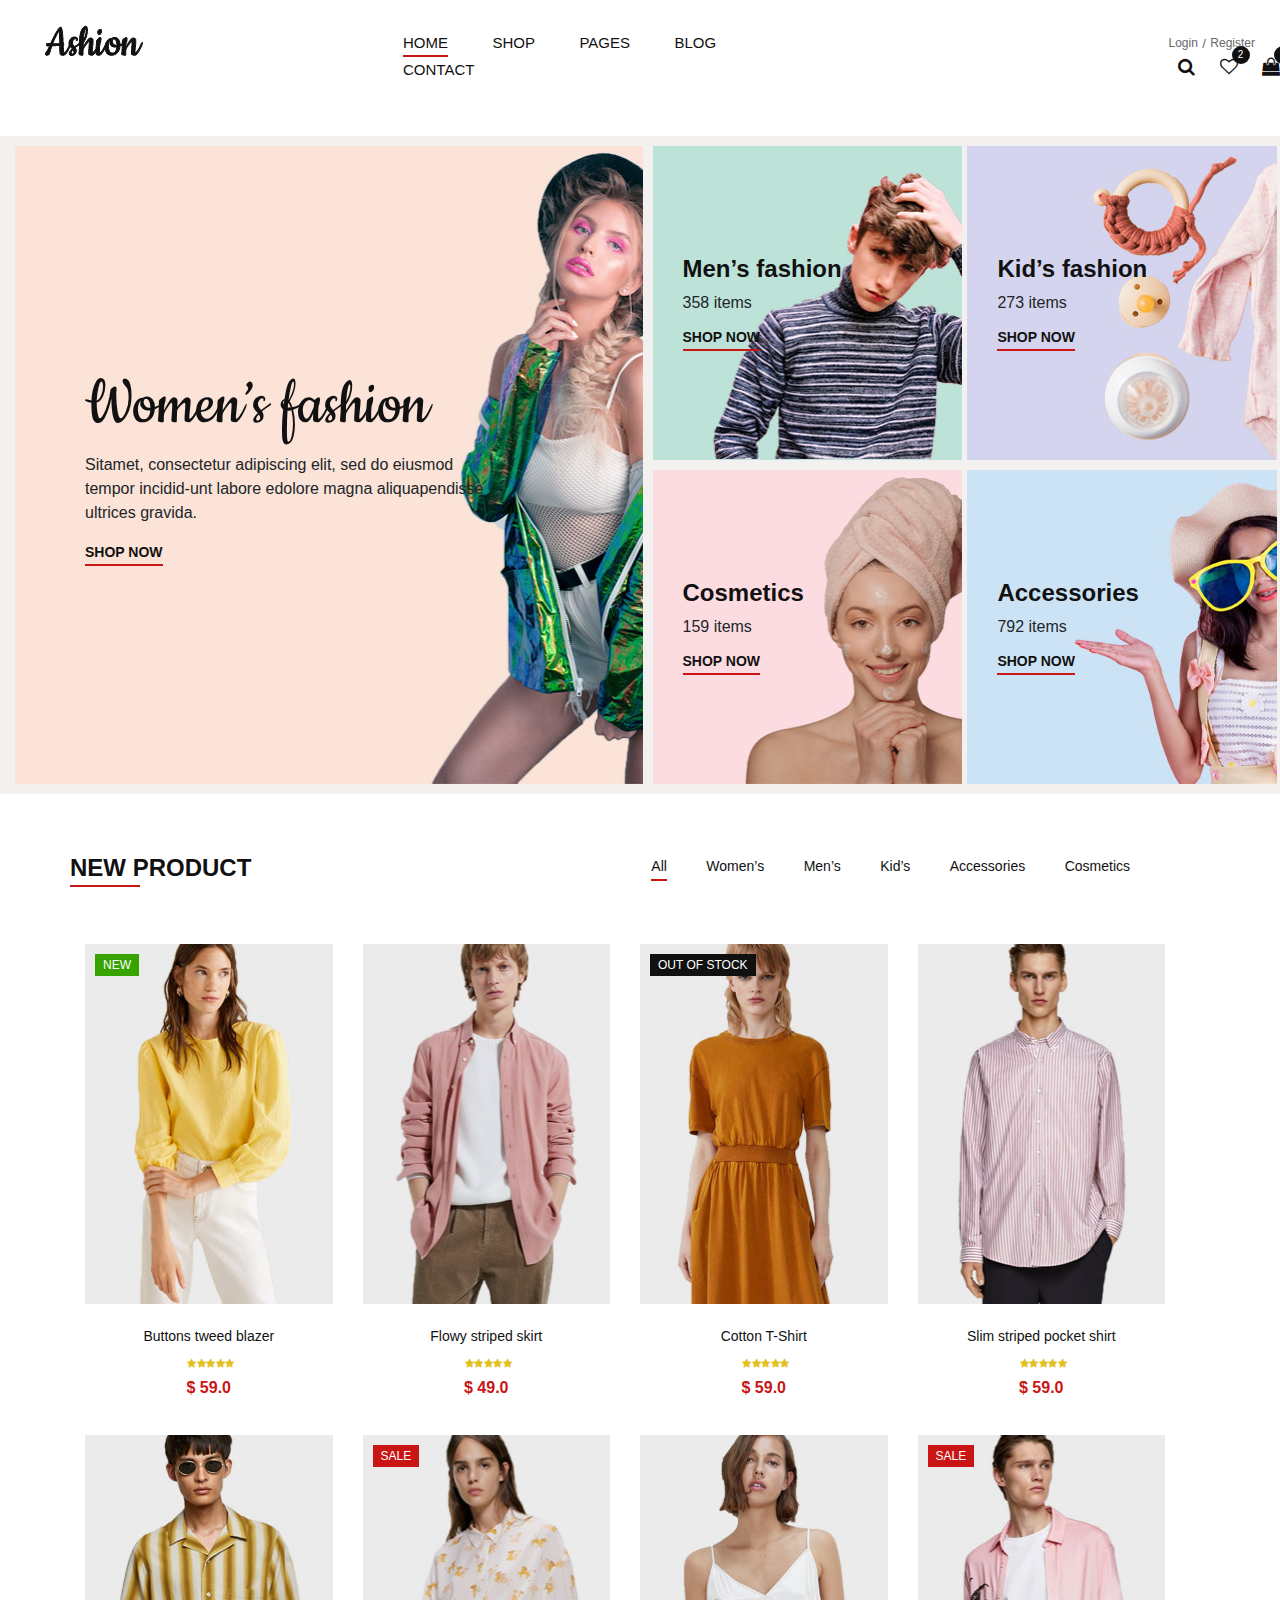
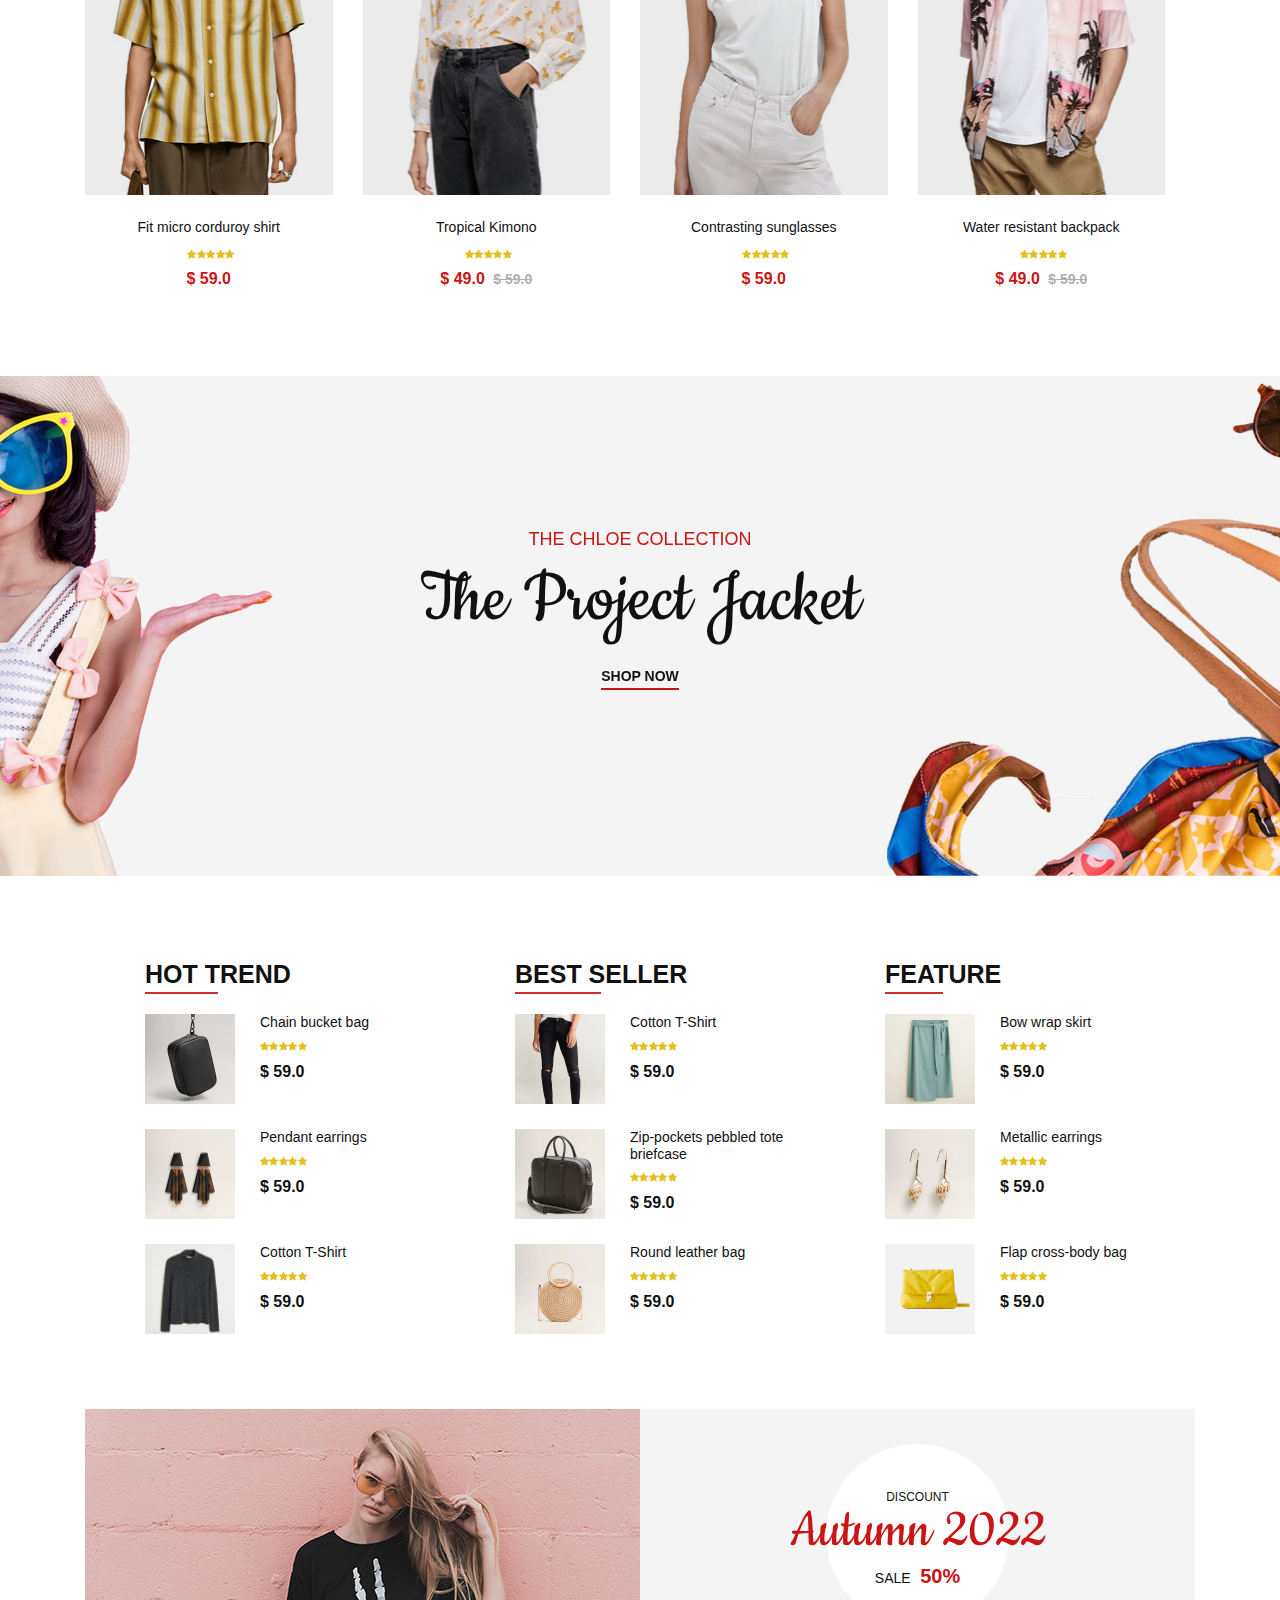
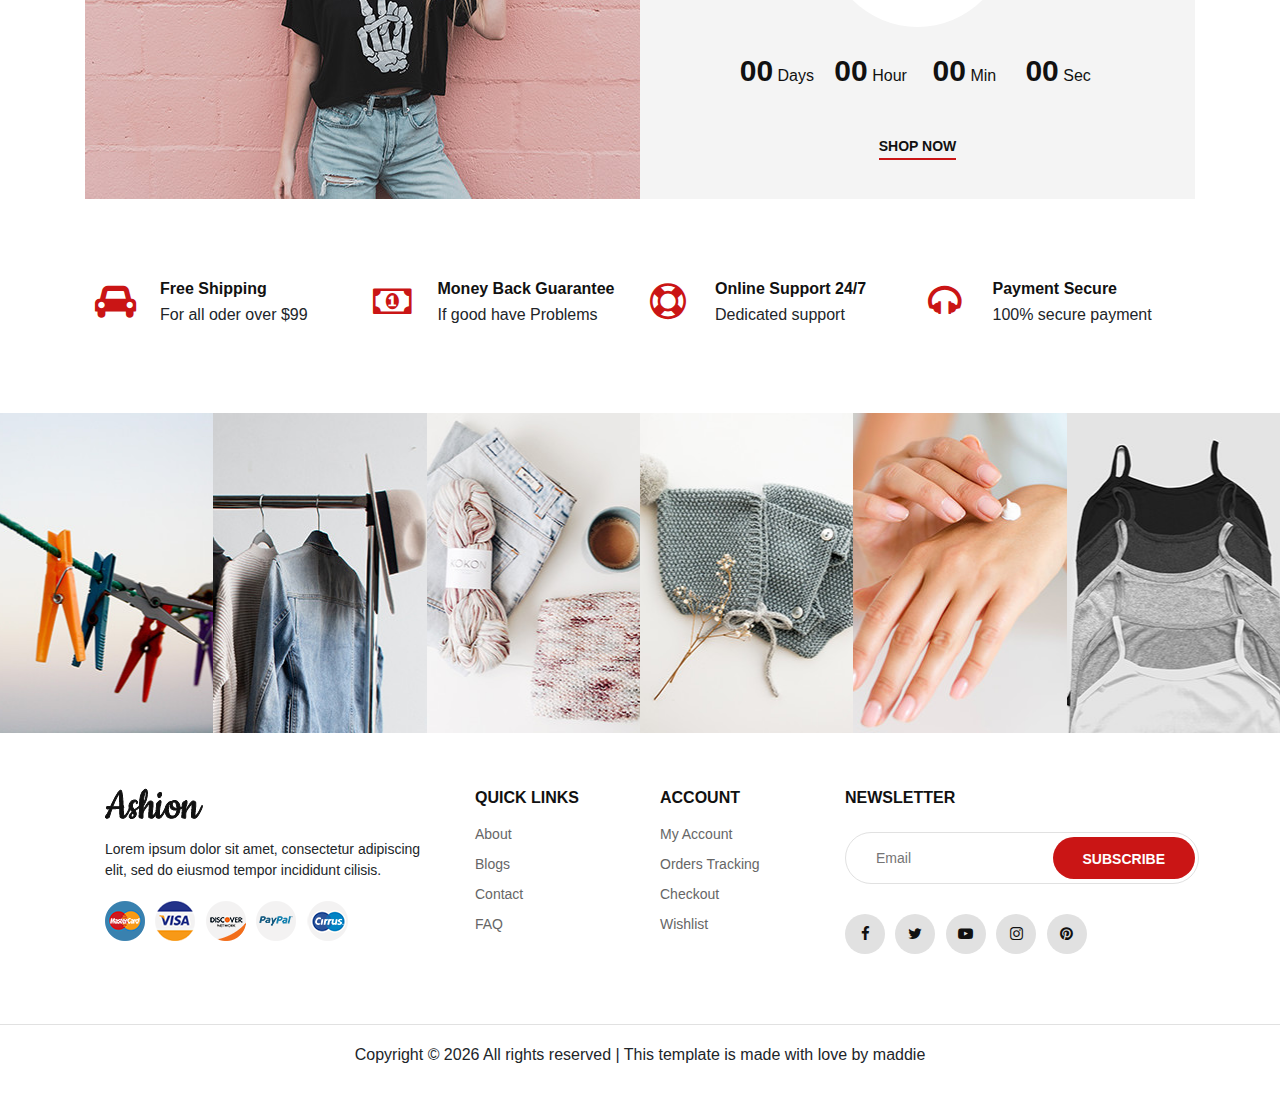
<file: TEMPLATE/layout/index.html>
<!DOCTYPE html>
<html>
<head>
    <meta charset='utf-8'>
    <meta http-equiv='X-UA-Compatible' content='IE=edge'>
    <title>BTL</title>
    <meta name='viewport' content='width=device-width, initial-scale=1'>

    <!-- Google Font -->
    <link href="https://fonts.googleapis.com/css2?family=Cookie&display=swap" rel="stylesheet">
    <link href="https://fonts.googleapis.com/css2?family=Montserrat:wght@400;500;600;700;800;900&display=swap" rel="stylesheet">

    <!-- css -->
    <link rel='stylesheet' type='text/css' media='screen' href='../css/style.css'>
    <link rel="stylesheet" type="text/css" href="../css/slick.css"/>

    <!-- Font awesome -->
    <link rel="stylesheet" href="https://cdnjs.cloudflare.com/ajax/libs/font-awesome/4.7.0/css/font-awesome.min.css">

    <!-- Bs4 -->
    <link rel="stylesheet" href="https://cdn.jsdelivr.net/npm/bootstrap@4.0.0/dist/css/bootstrap.min.css" integrity="sha384-Gn5384xqQ1aoWXA+058RXPxPg6fy4IWvTNh0E263XmFcJlSAwiGgFAW/dAiS6JXm" crossorigin="anonymous">
    

</head>
<body>

    <!-- Header Section Begin -->
    <header>
        <div class="header" >
            <div class="header_logo">
                <img src="../img/logo.png" alt="">
            </div>
            <div class="header_menu">
                <ul>
                    <li class="active"><a href="./index.html">Home</a></li>                 
                    <li><a href="./shop.html">Shop</a></li>
                    <li><a href="#">Pages</a>
                        <ul class="dropdown">
                            <li><a href="./detailProduct.html">Product Details</a></li>
                            <li><a href="./shop-cart.html">Shop Cart</a></li>
                            <li><a href="#">Checkout</a></li>
                            <li><a href="#">Blog Details</a></li>
                        </ul>
                    </li>
                    <li><a href="#">Blog</a></li>
                    <li><a href="#">Contact</a></li>
                </ul>
            </div>
            <div class="header_right">
                <div class="header_right_auth">
                    <a href="./login.html">Login</a>
                    <a href="./register.html">Register</a>
                </div>
                <ul class="header_right_widget">
                    <li><span><i class="fa fa-search"></i></span></li>
                    <li><a href="#"><span><i class="fa fa-heart-o"></i></span>
                        <div class="tip">2</div>
                    </a></li>
                    <li><a href="#"><span><i class="fa fa-shopping-bag"></i></span>
                        <div class="tip">2</div>
                    </a></li>
                </ul>
            </div>
          
        </div>
    </header>
    <!-- Header Section End -->

    <!-- Categories Section Begin -->
    <section class="categories">
        <div class="container-fluid">
            <div class="item_left">             
                <div class="categories_item_large large_item background" style="background-image: url(../img/categories/category-1.jpg);"  >
                    <div class="categories_text">
                        <h1>Women’s fashion</h1>
                        <p>Sitamet, consectetur adipiscing elit, sed do eiusmod tempor incidid-unt labore
                            edolore magna aliquapendisse ultrices gravida.</p>
                        <a href="#">Shop now</a>
                    </div>
                </div>
            </div>

            <div class="item_right">                    
                <div class="categories_item background" style="background-image: url(../img/categories/category-2.jpg);">
                    <div class="categories_text">
                        <h4>Men’s fashion</h4>
                        <p>358 items</p>
                        <a href="#">Shop now</a>
                    </div>
                </div> 

                <div class="categories_item background" style="background-image: url(../img/categories/category-3.jpg);">
                    <div class="categories_text">
                        <h4>Kid’s fashion</h4>
                        <p>273 items</p>
                        <a href="#">Shop now</a>
                    </div>
                </div>
                             
                <div class="categories_item background" style="background-image: url(../img/categories/category-4.jpg);">
                    <div class="categories_text">
                        <h4>Cosmetics</h4>
                        <p>159 items</p>
                        <a href="#">Shop now</a>
                    </div>
                </div>
                                  
                <div class="categories_item background" style="background-image: url(../img/categories/category-5.jpg);">
                    <div class="categories_text">
                        <h4>Accessories</h4>
                        <p>792 items</p>
                        <a href="#">Shop now</a>
                    </div>
                </div> 

            </div>               
        </div>    
    </section>
    <!-- Categories Section End -->
    <!-- Product Section Begin -->
    <section class="product">
        <div class="container">
            <div class="row">             
                <div class="filter_title">
                    <h4>New product</h4>
                </div>               
                <div class="filter">
                    <ul class="filter_controls">
                        <li class="active">All</li>
                        <li>Women’s</li>
                        <li>Men’s</li>
                        <li>Kid’s</li>
                        <li>Accessories</li>
                        <li>Cosmetics</li>
                    </ul>
                </div>
            </div>

            <div class="property_gallery">
                <div class="product_item">
                    <div class="product_item_pic background" style="background-image: url(../img/product/product-1.jpg);">
                        <div class="label new">New</div>
                        <ul class="product_hover">
                            <li><a href="../img/product/product-1.jpg" ><span><i class="fa fa-expand"></i></span></a></li>
                            <li><a href="#"><span><i class="fa fa-heart-o"></i></span></a></li>
                            <li><a href="#"><span><i class="fa fa-shopping-bag"></i></span></a></li>
                        </ul>
                    </div>
                    <div class="product_item_text">
                        <h6><a href="#">Buttons tweed blazer</a></h6>
                        <div class="rating">
                            <i class="fa fa-star"></i>
                            <i class="fa fa-star"></i>
                            <i class="fa fa-star"></i>
                            <i class="fa fa-star"></i>
                            <i class="fa fa-star"></i>
                        </div>
                        <div class="product_price">$ 59.0</div>
                    </div>
                </div>
                       
                <div class="product_item">
                    <div class="product_item_pic background" style="background-image: url(../img/product/product-2.jpg);">
                        <ul class="product_hover">
                            <li><a href="../img/product/product-2.jpg" ><span><i class="fa fa-expand"></i></span></a></li>
                            <li><a href="#"><span><i class="fa fa-heart-o"></i></span></a></li>
                            <li><a href="#"><span><i class="fa fa-shopping-bag"></i></span></a></li>
                        </ul>
                    </div>
                    <div class="product_item_text">
                        <h6><a href="#">Flowy striped skirt</a></h6>
                        <div class="rating">
                            <i class="fa fa-star"></i>
                            <i class="fa fa-star"></i>
                            <i class="fa fa-star"></i>
                            <i class="fa fa-star"></i>
                            <i class="fa fa-star"></i>
                        </div>
                        <div class="product_price">$ 49.0</div>
                    </div>
                </div>
            
            
                <div class="product_item">
                    <div class="product_item_pic background"  style="background-image: url(../img/product/product-3.jpg);">
                        <div class="label stockout">out of stock</div>
                        <ul class="product_hover">
                            <li><a href="../img/product/product-3.jpg" ><span><i class="fa fa-expand"></i></span></a></li>
                            <li><a href="#"><span><i class="fa fa-heart-o"></i></span></a></li>
                            <li><a href="#"><span><i class="fa fa-shopping-bag"></i></span></a></li>
                        </ul>
                    </div>
                    <div class="product_item_text">
                        <h6><a href="#">Cotton T-Shirt</a></h6>
                        <div class="rating">
                            <i class="fa fa-star"></i>
                            <i class="fa fa-star"></i>
                            <i class="fa fa-star"></i>
                            <i class="fa fa-star"></i>
                            <i class="fa fa-star"></i>
                        </div>
                        <div class="product_price">$ 59.0</div>
                    </div>
                </div>
            
            
                <div class="product_item">
                    <div class="product_item_pic background" style="background-image: url(../img/product/product-4.jpg);">
                        <ul class="product_hover">
                            <li><a href="../img/product/product-4.jpg"><span><i class="fa fa-expand"></i></span></a></li>
                            <li><a href="#"><span><i class="fa fa-heart-o"></i></span></a></li>
                            <li><a href="#"><span><i class="fa fa-shopping-bag"></i></span></a></li>
                        </ul>
                    </div>
                    <div class="product_item_text">
                        <h6><a href="#">Slim striped pocket shirt</a></h6>
                        <div class="rating">
                            <i class="fa fa-star"></i>
                            <i class="fa fa-star"></i>
                            <i class="fa fa-star"></i>
                            <i class="fa fa-star"></i>
                            <i class="fa fa-star"></i>
                        </div>
                        <div class="product_price">$ 59.0</div>
                    </div>
                </div>
            
            
                <div class="product_item">
                    <div class="product_item_pic background"  style="background-image: url(../img/product/product-5.jpg);">
                        <ul class="product_hover">
                            <li><a href="../img/product/product-5.jpg"><span><i class="fa fa-expand"></i></span></a></li>
                            <li><a href="#"><span><i class="fa fa-heart-o"></i></span></a></li>
                            <li><a href="#"><span><i class="fa fa-shopping-bag"></i></span></a></li>
                        </ul>
                    </div>
                    <div class="product_item_text">
                        <h6><a href="#">Fit micro corduroy shirt</a></h6>
                        <div class="rating">
                            <i class="fa fa-star"></i>
                            <i class="fa fa-star"></i>
                            <i class="fa fa-star"></i>
                            <i class="fa fa-star"></i>
                            <i class="fa fa-star"></i>
                        </div>
                        <div class="product_price">$ 59.0</div>
                    </div>
                </div>
            
            
                <div class="product_item sale">
                    <div class="product_item_pic background" style="background-image: url(../img/product/product-6.jpg);">
                        <div class="label">Sale</div>
                        <ul class="product_hover">
                            <li><a href="../img/product/product-6.jpg"><span><i class="fa fa-expand"></i></span></a></li>
                            <li><a href="#"><span><i class="fa fa-heart-o"></i></span></a></li>
                            <li><a href="#"><span><i class="fa fa-shopping-bag"></i></span></a></li>
                        </ul>
                    </div>
                    <div class="product_item_text">
                        <h6><a href="#">Tropical Kimono</a></h6>
                        <div class="rating">
                            <i class="fa fa-star"></i>
                            <i class="fa fa-star"></i>
                            <i class="fa fa-star"></i>
                            <i class="fa fa-star"></i>
                            <i class="fa fa-star"></i>
                        </div>
                        <div class="product_price">$ 49.0 <span>$ 59.0</span></div>
                    </div>
                </div>
            
                <div class="product_item">
                    <div class="product_item_pic background" style="background-image: url(../img/product/product-7.jpg);">
                        <ul class="product_hover">
                            <li><a href="../img/product/product-7.jpg"><span><i class="fa fa-expand"></i></span></a></li>
                            <li><a href="#"><span><i class="fa fa-heart-o"></i></span></a></li>
                            <li><a href="#"><span><i class="fa fa-shopping-bag"></i></span></a></li>
                        </ul>
                    </div>
                    <div class="product_item_text">
                        <h6><a href="#">Contrasting sunglasses</a></h6>
                        <div class="rating">
                            <i class="fa fa-star"></i>
                            <i class="fa fa-star"></i>
                            <i class="fa fa-star"></i>
                            <i class="fa fa-star"></i>
                            <i class="fa fa-star"></i>
                        </div>
                        <div class="product_price">$ 59.0</div>
                    </div>
                </div>
        
                <div class="product_item sale">
                    <div class="product_item_pic background"  style="background-image: url(../img/product/product-8.jpg);">
                        <div class="label">Sale</div>
                        <ul class="product_hover">
                            <li><a href="../img/product/product-8.jpg"><span><i class="fa fa-expand"></i></span></a></li>
                            <li><a href="#"><span><i class="fa fa-heart-o"></i></span></a></li>
                            <li><a href="#"><span"><i class="fa fa-shopping-bag"></i></span></a></li>
                        </ul>
                    </div>
                    <div class="product_item_text">
                        <h6><a href="#">Water resistant backpack</a></h6>
                        <div class="rating">
                            <i class="fa fa-star"></i>
                            <i class="fa fa-star"></i>
                            <i class="fa fa-star"></i>
                            <i class="fa fa-star"></i>
                            <i class="fa fa-star"></i>
                        </div>               
                        <div class="product_price">$ 49.0 <span>$ 59.0</span></div>
                    </div>
                </div>
            </div>         
        </div>
    </section>
    <!-- Product Section End -->


    <!-- Banner Section Begin -->
    <section class="banner background" style="background-image: url(../img/banner/banner-1.jpg);">
        <div class="container">             
            <div class="banner_slider">
                <div class="banner_item">
                    <div class="banner_text">
                        <span>The Chloe Collection</span>
                        <h1>The Project Jacket</h1>
                        <a href="#">Shop now</a>
                    </div>
                </div>
                <div class="banner_item">
                    <div class="banner_text">
                        <span>The Chloe Collection</span>
                        <h1>The Project Pull</h1>
                        <a href="#">Shop now</a>
                    </div>              
                </div>
                <div class="banner_item">
                    <div class="banner_text">
                        <span>The Chloe Collection</span>
                        <h1>The Jacket</h1>
                        <a href="#">Shop now</a>
                    </div>
                </div>
            </div>                                      
        </div>
    </section>
    <!-- Banner Section End -->

    <!-- Trend Section Begin -->
    <section class="trend">
        <div class="container">
            <div class="row_trend">
                    <div class="trend_content">
                        <div class="trend_title">
                            <a href="">Hot Trend</a>
                        </div>
                        <div class="trend_item">
                            <div class="trend_item_pic">
                                <img src="../img/trend/ht-1.jpg" alt="">
                            </div>
                            <div class="trend_item_text">
                                <h6>Chain bucket bag</h6>
                                <div class="rating">
                                    <i class="fa fa-star"></i>
                                    <i class="fa fa-star"></i>
                                    <i class="fa fa-star"></i>
                                    <i class="fa fa-star"></i>
                                    <i class="fa fa-star"></i>
                                </div>
                                <div class="product_price">$ 59.0</div>
                            </div>
                        </div>
                        <div class="trend_item">
                            <div class="trend_item_pic">
                                <img src="../img/trend/ht-2.jpg" alt="">
                            </div>
                            <div class="trend_item_text">
                                <h6>Pendant earrings</h6>
                                <div class="rating">
                                    <i class="fa fa-star"></i>
                                    <i class="fa fa-star"></i>
                                    <i class="fa fa-star"></i>
                                    <i class="fa fa-star"></i>
                                    <i class="fa fa-star"></i>
                                </div>
                                <div class="product_price">$ 59.0</div>
                            </div>
                        </div>
                        <div class="trend_item">
                            <div class="trend_item_pic">
                                <img src="../img/trend/ht-3.jpg" alt="">
                            </div>
                            <div class="trend_item_text">
                                <h6>Cotton T-Shirt</h6>
                                <div class="rating">
                                    <i class="fa fa-star"></i>
                                    <i class="fa fa-star"></i>
                                    <i class="fa fa-star"></i>
                                    <i class="fa fa-star"></i>
                                    <i class="fa fa-star"></i>
                                </div>
                                <div class="product_price">$ 59.0</div>
                            </div>
                        </div>
                    </div>
                
                
                    <div class="trend_content">
                        <div class="trend_title">
                            <a href=""> Best seller</a>
                        </div>
                        <div class="trend_item">
                            <div class="trend_item_pic">
                                <img src="../img/trend/bs-1.jpg" alt="">
                            </div>
                            <div class="trend_item_text">
                                <h6>Cotton T-Shirt</h6>
                                <div class="rating">
                                    <i class="fa fa-star"></i>
                                    <i class="fa fa-star"></i>
                                    <i class="fa fa-star"></i>
                                    <i class="fa fa-star"></i>
                                    <i class="fa fa-star"></i>
                                </div>
                                <div class="product_price">$ 59.0</div>
                            </div>
                        </div>
                        <div class="trend_item">
                            <div class="trend_item_pic">
                                <img src="../img/trend/bs-2.jpg" alt="">
                            </div>
                            <div class="trend_item_text">
                                <h6>Zip-pockets pebbled tote <br />briefcase</h6>
                                <div class="rating">
                                    <i class="fa fa-star"></i>
                                    <i class="fa fa-star"></i>
                                    <i class="fa fa-star"></i>
                                    <i class="fa fa-star"></i>
                                    <i class="fa fa-star"></i>
                                </div>
                                <div class="product_price">$ 59.0</div>
                            </div>
                        </div>
                        <div class="trend_item">
                            <div class="trend_item_pic">
                                <img src="../img/trend/bs-3.jpg" alt="">
                            </div>
                            <div class="trend_item_text">
                                <h6>Round leather bag</h6>
                                <div class="rating">
                                    <i class="fa fa-star"></i>
                                    <i class="fa fa-star"></i>
                                    <i class="fa fa-star"></i>
                                    <i class="fa fa-star"></i>
                                    <i class="fa fa-star"></i>
                                </div>
                                <div class="product_price">$ 59.0</div>
                            </div>
                        </div>
                    </div>
                
                
                    <div class="trend_content">
                        <div class="trend_title">
                            <a href="">Feature</a>
                        </div>
                        <div class="trend_item">
                            <div class="trend_item_pic">
                                <img src="../img/trend/f-1.jpg" alt="">
                            </div>
                            <div class="trend_item_text">
                                <h6>Bow wrap skirt</h6>
                                <div class="rating">
                                    <i class="fa fa-star"></i>
                                    <i class="fa fa-star"></i>
                                    <i class="fa fa-star"></i>
                                    <i class="fa fa-star"></i>
                                    <i class="fa fa-star"></i>
                                </div>
                                <div class="product_price">$ 59.0</div>
                            </div>
                        </div>
                        <div class="trend_item">
                            <div class="trend_item_pic">
                                <img src="../img/trend/f-2.jpg" alt="">
                            </div>
                            <div class="trend_item_text">
                                <h6>Metallic earrings</h6>
                                <div class="rating">
                                    <i class="fa fa-star"></i>
                                    <i class="fa fa-star"></i>
                                    <i class="fa fa-star"></i>
                                    <i class="fa fa-star"></i>
                                    <i class="fa fa-star"></i>
                                </div>
                                <div class="product_price">$ 59.0</div>
                            </div>
                        </div>
                        <div class="trend_item">
                            <div class="trend_item_pic">
                                <img src="../img/trend/f-3.jpg" alt="">
                            </div>
                            <div class="trend_item_text">
                                <h6>Flap cross-body bag</h6>
                                <div class="rating">
                                    <i class="fa fa-star"></i>
                                    <i class="fa fa-star"></i>
                                    <i class="fa fa-star"></i>
                                    <i class="fa fa-star"></i>
                                    <i class="fa fa-star"></i>
                                </div>
                                <div class="product_price">$ 59.0</div>
                            </div>
                        </div>
                    </div>
                
            </div>
        </div>
    </section>
    <!-- Trend Section End -->

    <!-- Discount Section Begin -->
    <section class="discount">
        <div class="container">  
            <div class="row_discount">
                <div class="discount_pic">
                    <img src="../img/discount.jpg" alt="">
                </div>

                <div class="discount_text">
                    <div class="discount_text_title">
                        <span>Discount</span>
                        <h2>Autumn 2022</h2>
                        <h5><span>Sale</span> 50%</h5>
                    </div>
                    <div class="discount_countdown" id="countdown-time">
                        <div class="countdown_item">
                            <p id="days">00</p>
                            <span>Days</span>
                        </div>
                        <div class="countdown_item">
                            <p id="hours">00</p>
                            <span>Hour</span>
                        </div>
                        <div class="countdown_item">
                            <p id="minutes">00</p>
                            <span>Min</span>
                        </div>
                        <div class="countdown_item">
                            <p id="seconds">00</p>
                            <span>Sec</span>
                        </div>                                          
                    </div>                     
                        <a href="#">Shop now</a>                                  
                </div>   
            </div>         
        </div>
    </section>
    <!-- Discount Section End -->
    <!-- Services Section Begin -->
    <section class="services">
        <div class="container">
            <div class="row_service">             
                    <div class="services_item">
                        <i class="fa fa-car"></i>
                        <h6>Free Shipping</h6>
                        <p>For all oder over $99</p>
                    </div>    

                    <div class="services_item">
                        <i class="fa fa-money"></i> 
                        <h6>Money Back Guarantee</h6>
                        <p>If good have Problems</p>
                    </div>
                               
                    <div class="services_item">
                        <i class="fa fa-support"></i>
                        <h6>Online Support 24/7</h6>
                        <p>Dedicated support</p>
                    </div>
                               
                    <div class="services_item">
                        <i class="fa fa-headphones"></i>
                        <h6>Payment Secure</h6>
                        <p>100% secure payment</p>
                    </div>
                
            </div>
        </div>
    </section>
    <!-- Services Section End -->

    <!-- Instagram Begin -->
    <div class="instagram">
        <div class="container_instargram">
            <div class="row_instagram">

                <div class="instagram_item background" style="background-image: url(../img/instagram/insta-1.jpg);">
                    <div class="instagram_text">
                        <i class="fa fa-instagram"></i>
                        <a href="#">@ ashion_shop</a>
                    </div>
                </div>
           
                <div class="instagram_item background" style="background-image: url(../img/instagram/insta-2.jpg);">
                    <div class="instagram_text">
                        <i class="fa fa-instagram"></i>
                        <a href="#">@ ashion_shop</a>
                    </div>
                </div>
       
                <div class="instagram_item background" style="background-image: url(../img/instagram/insta-3.jpg);">
                    <div class="instagram_text">
                        <i class="fa fa-instagram"></i>
                        <a href="#">@ ashion_shop</a>
                    </div>
                </div>
        
                <div class="instagram_item background" style="background-image: url(../img/instagram/insta-4.jpg);">
                    <div class="instagram_text">
                        <i class="fa fa-instagram"></i>
                        <a href="#">@ ashion_shop</a>
                    </div>
                </div>
     
                <div class="instagram_item background" style="background-image: url(../img/instagram/insta-5.jpg);">
                    <div class="instagram_text">
                        <i class="fa fa-instagram"></i>
                        <a href="#">@ ashion_shop</a>
                    </div>
                </div>
    
                <div class="instagram_item background" style="background-image: url(../img/instagram/insta-6.jpg);">
                    <div class="instagram_text">
                        <i class="fa fa-instagram"></i>
                        <a href="#">@ ashion_shop</a>
                    </div>
                </div>
                                  
            </div>
        </div>
    </div>
    <!-- Instagram End -->

    <!-- Footer Section Begin -->
    <footer class="footer">
        <div class="container">
            <div class="row_footer">
                <div class="footer_about">
                    <div class="footer_logo">
                        <a href="./index.html"><img src="../img/logo.png" alt=""></a>
                    </div>
                    <p>Lorem ipsum dolor sit amet, consectetur adipiscing elit, sed do eiusmod tempor incididunt cilisis.</p>
                    <div class="footer_payment">
                        <a href="#"><img src="../img/payment/payment-1.png" alt=""></a>
                        <a href="#"><img src="../img/payment/payment-2.png" alt=""></a>
                        <a href="#"><img src="../img/payment/payment-3.png" alt=""></a>
                        <a href="#"><img src="../img/payment/payment-4.png" alt=""></a>
                        <a href="#"><img src="../img/payment/payment-5.png" alt=""></a>
                    </div>
                </div>
            
            
                <div class="footer_widget">
                    <h6>Quick links</h6>
                    <ul>
                        <li><a href="#">About</a></li>
                        <li><a href="#">Blogs</a></li>
                        <li><a href="#">Contact</a></li>
                        <li><a href="#">FAQ</a></li>
                    </ul>
                </div>
            
            
                <div class="footer_widget">
                    <h6>Account</h6>
                    <ul>
                        <li><a href="#">My Account</a></li>
                        <li><a href="#">Orders Tracking</a></li>
                        <li><a href="#">Checkout</a></li>
                        <li><a href="#">Wishlist</a></li>
                    </ul>
                </div>
            
            
                <div class="footer_newslatter">
                    <h6>NEWSLETTER</h6>
                    <form action="#">
                        <input type="text" placeholder="Email">
                        <button type="submit" class="site-btn">Subscribe</button>
                    </form>
                    <div class="footer_social">
                        <a href="#"><i class="fa fa-facebook"></i></a>
                        <a href="#"><i class="fa fa-twitter"></i></a>
                        <a href="#"><i class="fa fa-youtube-play"></i></a>
                        <a href="#"><i class="fa fa-instagram"></i></a>
                        <a href="#"><i class="fa fa-pinterest"></i></a>
                    </div>
                </div> 
                   
            </div>
        </div>
        <div class="footer_copyright">
            <p>Copyright &copy; <script>document.write(new Date().getFullYear());</script> All rights reserved | This template is made with love by maddie</p>
        </div>         
    </footer>
    <!-- Footer Section End -->

    <script src="../js/jquery-3.6.1.min.js"></script>
    <script type="text/javascript" src="../js/slick.min.js"></script>
    <script  src="../js/main.js"></script>
    <script>
        $(document).ready(function(){
            $('.banner_slider').slick({
                // so slide hien thi ban dau
                slidesToShow: 1,
                // so slide next
                slidesToScroll: 1 ,
                // tu dong chuyen slide
                autoplay: true,
                // Hien thi button next and pre
                arrows: false,
                // Hien thi dot
                dots: false,
                // Thoi gian chuyen slide
                autoplaySpeed:1000,               
                speed: 1000,
               
            });
        });
    </script>



</body>
</html>
</file>
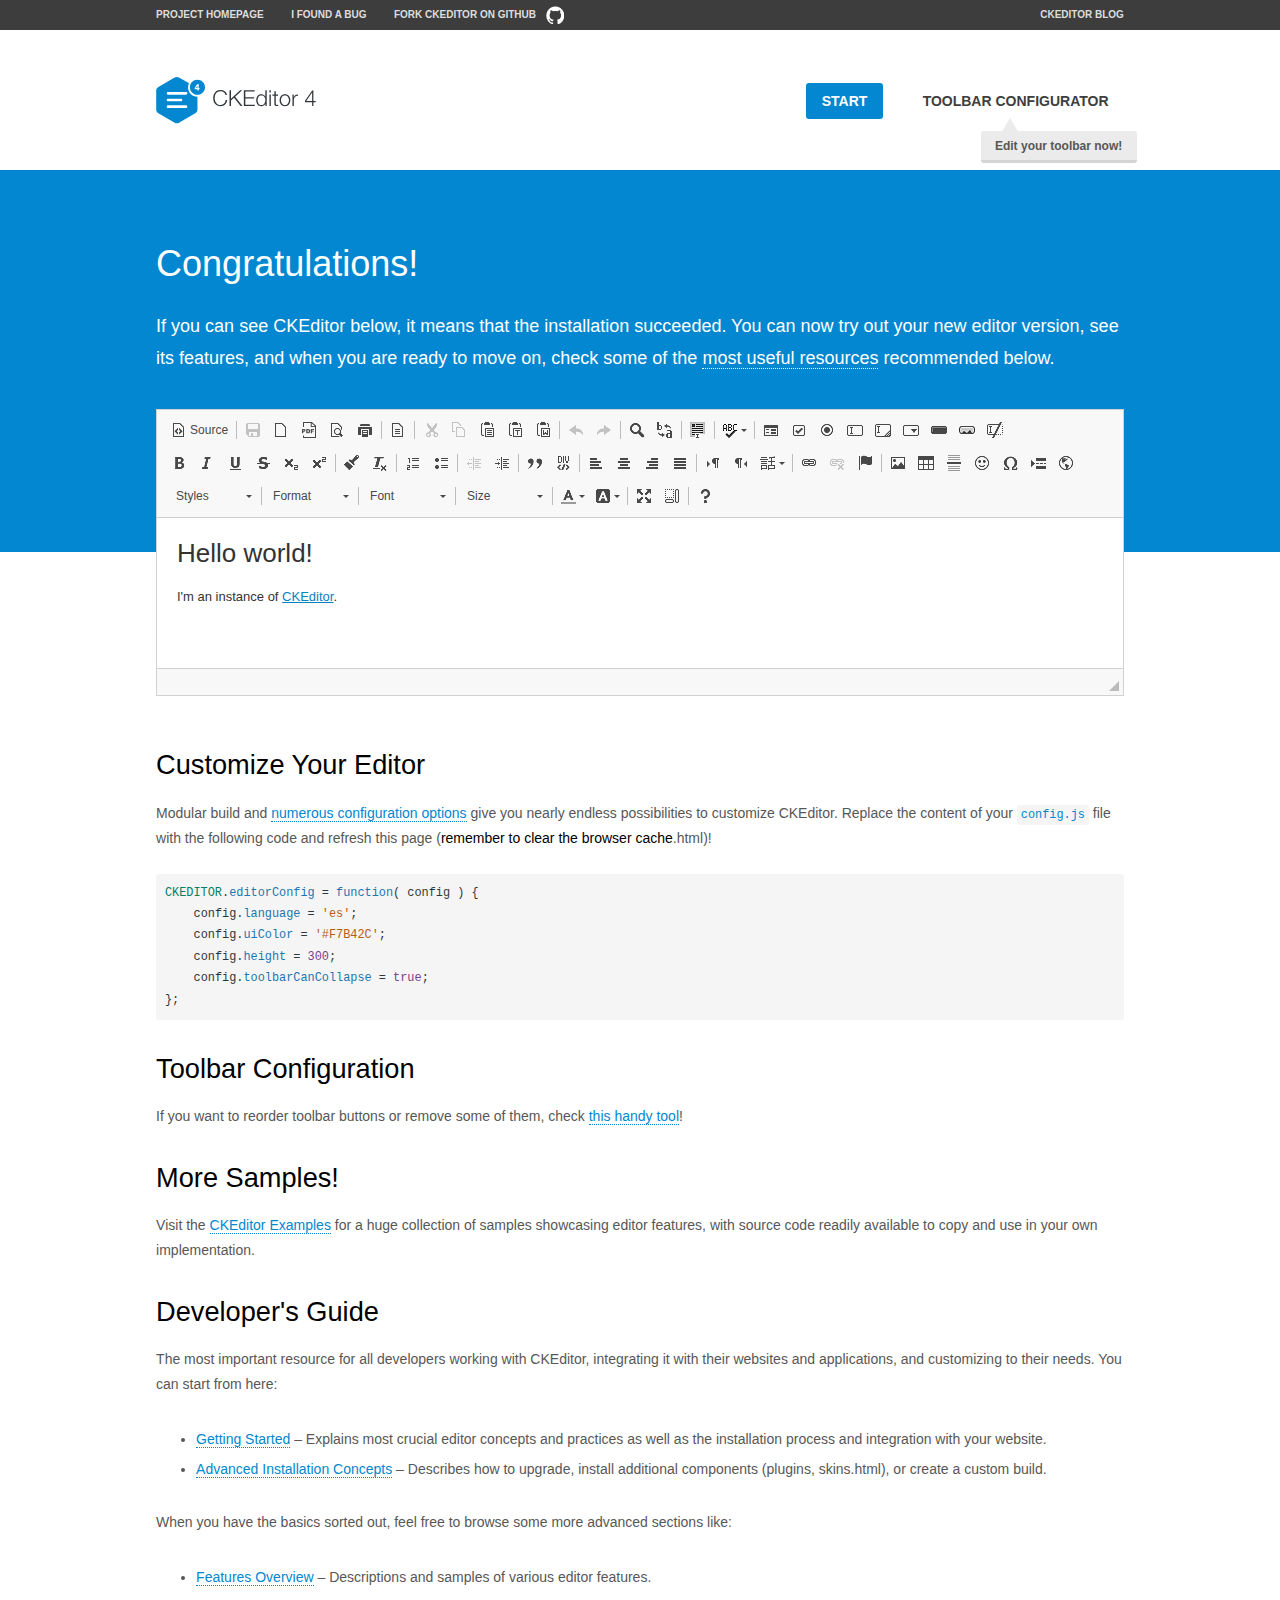
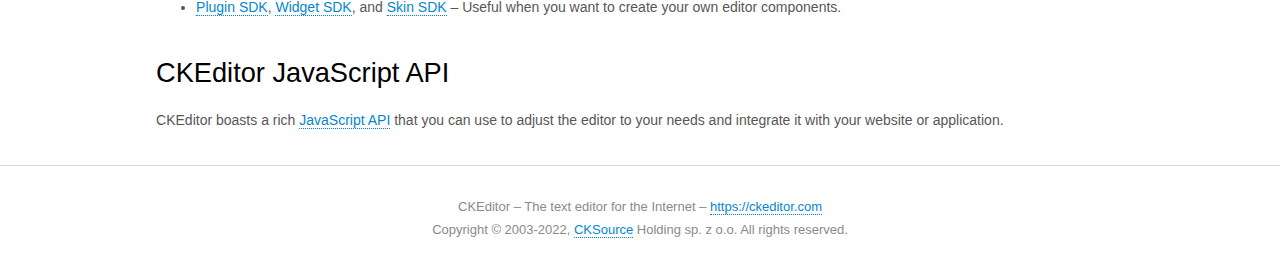
<file: Project/wwwroot/admin/ckeditor/samples/index.html>
<!DOCTYPE html>
<!--
Copyright (c) 2003-2022, CKSource Holding sp. z o.o. All rights reserved.
For licensing, see LICENSE.md or https://ckeditor.com/legal/ckeditor-oss-license
-->
<html lang="en">
<head>
	<meta charset="utf-8">
	<title>CKEditor Sample</title>
	<script src="../ckeditor.js"></script>
	<script src="js/sample.js"></script>
	<link rel="stylesheet" href="css/samples.css">
	<link rel="stylesheet" href="toolbarconfigurator/lib/codemirror/neo.css">
	<meta name="viewport" content="width=device-width,initial-scale=1">
	<meta name="description" content="Try the latest sample of CKEditor 4 and learn more about customizing your WYSIWYG editor with endless possibilities.">
</head>
<body id="main">

<nav class="navigation-a">
	<div class="grid-container">
		<ul class="navigation-a-left grid-width-70">
			<li><a href="https://ckeditor.com/ckeditor-4/">Project Homepage</a></li>
			<li><a href="https://github.com/ckeditor/ckeditor4/issues">I found a bug</a></li>
			<li><a href="https://github.com/ckeditor/ckeditor4" class="icon-pos-right icon-navigation-a-github">Fork CKEditor on GitHub</a></li>
		</ul>
		<ul class="navigation-a-right grid-width-30">
			<li><a href="https://ckeditor.com/blog/">CKEditor Blog</a></li>
		</ul>
	</div>
</nav>

<header class="header-a">
	<div class="grid-container">
		<h1 class="header-a-logo grid-width-30">
			<a href="index.html"><img src="img/logo.svg" onerror="this.src='img/logo.png'; this.onerror=null;" alt="CKEditor Sample"></a>
		</h1>

		<nav class="navigation-b grid-width-70">
			<ul>
				<li><a href="index.html" class="button-a button-a-background">Start</a></li>
				<li><a href="toolbarconfigurator/index.html" class="button-a">Toolbar configurator <span class="balloon-a balloon-a-nw">Edit your toolbar now!</span></a></li>
			</ul>
		</nav>
	</div>
</header>

<main>
	<div class="adjoined-top">
		<div class="grid-container">
			<div class="content grid-width-100">
				<h1>Congratulations!</h1>
				<p>
					If you can see CKEditor below, it means that the installation succeeded.
					You can now try out your new editor version, see its features, and when you are ready to move on, check some of the <a href="#sample-customize">most useful resources</a> recommended below.
				</p>
			</div>
		</div>
	</div>
	<div class="adjoined-bottom">
		<div class="grid-container">
			<div class="grid-width-100">
				<div id="editor">
					<h1>Hello world!</h1>
					<p>I'm an instance of <a href="https://ckeditor.com">CKEditor</a>.</p>
				</div>
			</div>
		</div>
	</div>

	<div class="grid-container">
		<div class="content grid-width-100">
			<section id="sample-customize">
				<h2>Customize Your Editor</h2>
				<p>Modular build and <a href="https://ckeditor.com/docs/ckeditor4/latest/guide/dev_configuration.html">numerous configuration options</a> give you nearly endless possibilities to customize CKEditor. Replace the content of your <code><a href="../config.js">config.js</a></code> file with the following code and refresh this page (<strong>remember to clear the browser cache</strong>.html)!</p>
		<pre class="cm-s-neo CodeMirror"><code><span style="padding-right: 0.1px;"><span class="cm-variable">CKEDITOR</span>.<span class="cm-property">editorConfig</span> <span class="cm-operator">=</span> <span class="cm-keyword">function</span>( <span class="cm-def">config</span> ) {</span>
<span style="padding-right: 0.1px;"><span class="cm-tab">	</span><span class="cm-variable-2">config</span>.<span class="cm-property">language</span> <span class="cm-operator">=</span> <span class="cm-string">'es'</span>;</span>
<span style="padding-right: 0.1px;"><span class="cm-tab">	</span><span class="cm-variable-2">config</span>.<span class="cm-property">uiColor</span> <span class="cm-operator">=</span> <span class="cm-string">'#F7B42C'</span>;</span>
<span style="padding-right: 0.1px;"><span class="cm-tab">	</span><span class="cm-variable-2">config</span>.<span class="cm-property">height</span> <span class="cm-operator">=</span> <span class="cm-number">300</span>;</span>
<span style="padding-right: 0.1px;"><span class="cm-tab">	</span><span class="cm-variable-2">config</span>.<span class="cm-property">toolbarCanCollapse</span> <span class="cm-operator">=</span> <span class="cm-atom">true</span>;</span>
<span style="padding-right: 0.1px;">};</span></code></pre>
			</section>

			<section>
				<h2>Toolbar Configuration</h2>
				<p>If you want to reorder toolbar buttons or remove some of them, check <a href="toolbarconfigurator/index.html">this handy tool</a>!</p>
			</section>

			<section>
				<h2>More Samples!</h2>
				<p>Visit the <a href="https://ckeditor.com/docs/ckeditor4/latest/examples/index.html">CKEditor Examples</a> for a huge collection of samples showcasing editor features, with source code readily available to copy and use in your own implementation.</p>
			</section>

			<section>
				<h2>Developer's Guide</h2>
				<p>The most important resource for all developers working with CKEditor, integrating it with their websites and applications, and customizing to their needs. You can start from here:</p>
				<ul>
					<li><a href="https://ckeditor.com/docs/ckeditor4/latest/guide/dev_installation.html">Getting Started</a> &ndash; Explains most crucial editor concepts and practices as well as the installation process and integration with your website.</li>
					<li><a href="https://ckeditor.com/docs/ckeditor4/latest/guide/dev_advanced_installation.html">Advanced Installation Concepts</a> &ndash; Describes how to upgrade, install additional components (plugins, skins.html), or create a custom build.</li>
				</ul>
					<p>When you have the basics sorted out, feel free to browse some more advanced sections like:</p>
				<ul>
					<li><a href="https://ckeditor.com/docs/ckeditor4/latest/features/index.html">Features Overview</a> &ndash; Descriptions and samples of various editor features.</li>
					<li><a href="https://ckeditor.com/docs/ckeditor4/latest/guide/plugin_sdk_intro.html">Plugin SDK</a>, <a href="https://ckeditor.com/docs/ckeditor4/latest/guide/widget_sdk_intro.html">Widget SDK</a>, and <a href="https://ckeditor.com/docs/ckeditor4/latest/guide/skin_sdk_intro.html">Skin SDK</a> &ndash; Useful when you want to create your own editor components.</li>
				</ul>
			</section>

			<section>
				<h2>CKEditor JavaScript API</h2>
				<p>CKEditor boasts a rich <a href="https://ckeditor.com/docs/ckeditor4/latest/api/index.html">JavaScript API</a> that you can use to adjust the editor to your needs and integrate it with your website or application.</p>
			</section>
		</div>
	</div>
</main>

<footer class="footer-a grid-container">
	<div class="grid-container">
		<p class="grid-width-100">
			CKEditor &ndash; The text editor for the Internet &ndash; <a class="samples" href="https://ckeditor.com/">https://ckeditor.com</a>
		</p>
		<p class="grid-width-100" id="copy">
			Copyright &copy; 2003-2022, <a class="samples" href="https://cksource.com/">CKSource</a> Holding sp. z o.o. All rights reserved.
		</p>
	</div>
</footer>
<script>
	initSample();
</script>

</body>
</html>
</file>
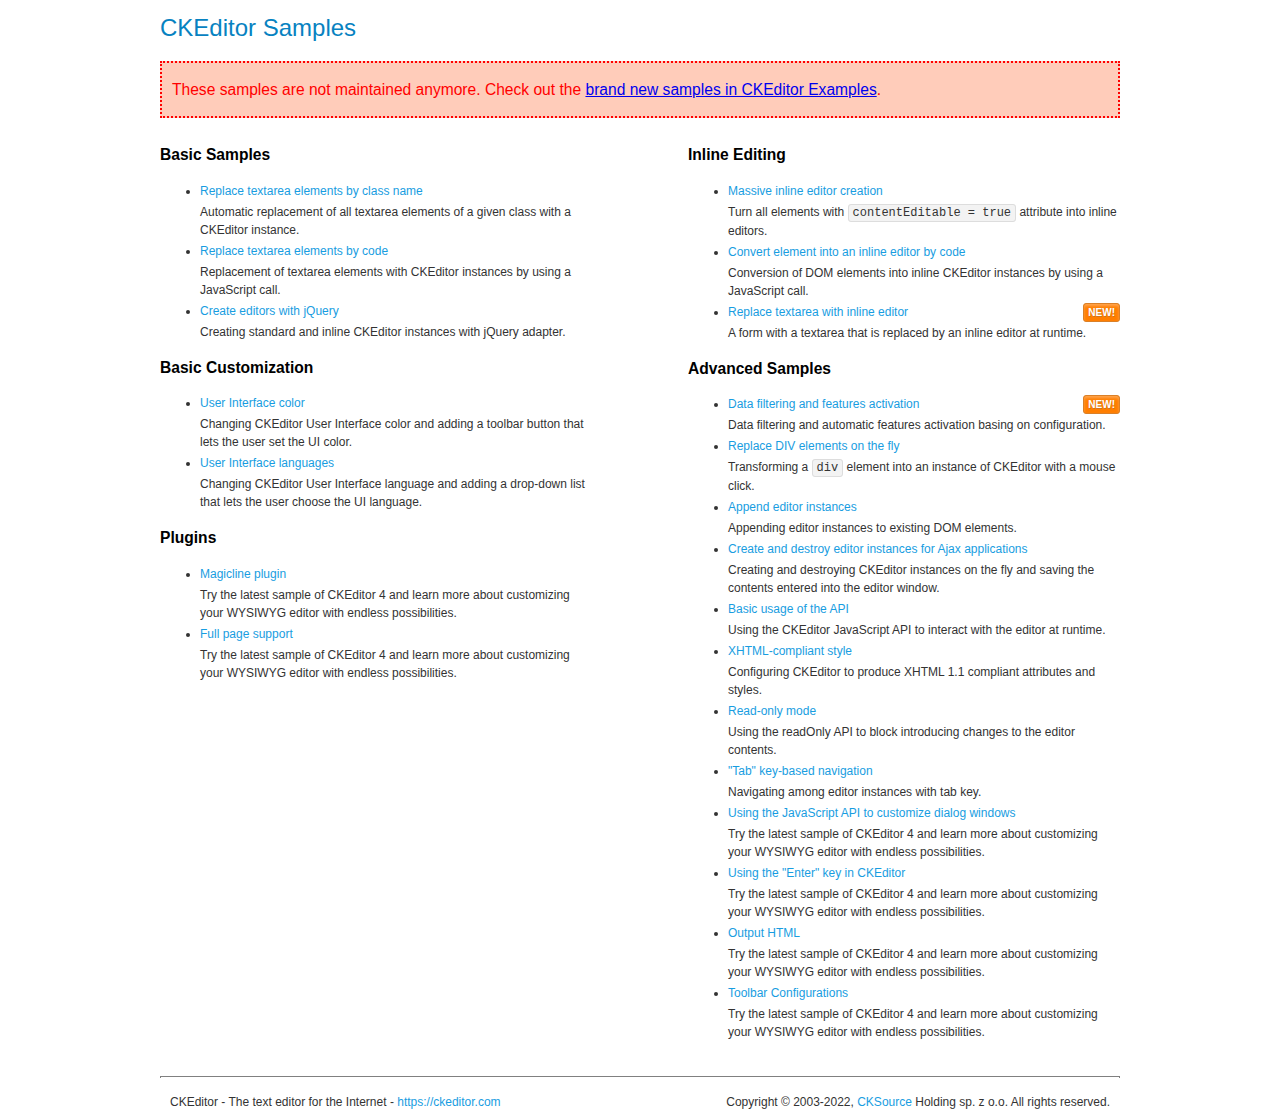
<file: Project/wwwroot/admin/ckeditor/samples/old/index.html>
<!DOCTYPE html>
<!--
Copyright (c) 2003-2022, CKSource Holding sp. z o.o. All rights reserved.
For licensing, see LICENSE.md or https://ckeditor.com/legal/ckeditor-oss-license
-->
<html lang="en">
<head>
	<meta charset="utf-8">
	<title>CKEditor Samples</title>
	<link rel="stylesheet" href="sample.css">
	<meta name="description" content="Try the latest sample of CKEditor 4 and learn more about customizing your WYSIWYG editor with endless possibilities.">
</head>
<body>
	<h1 class="samples">
		CKEditor Samples
	</h1>
	<div class="warning deprecated">
		These samples are not maintained anymore. Check out the <a href="https://ckeditor.com/docs/ckeditor4/latest/examples/index.html">brand new samples in CKEditor Examples</a>.
	</div>
	<div class="twoColumns">
		<div class="twoColumnsLeft">
			<h2 class="samples">
				Basic Samples
			</h2>
			<dl class="samples">
				<dt><a class="samples" href="replacebyclass.html">Replace textarea elements by class name</a></dt>
				<dd>Automatic replacement of all textarea elements of a given class with a CKEditor instance.</dd>

				<dt><a class="samples" href="replacebycode.html">Replace textarea elements by code</a></dt>
				<dd>Replacement of textarea elements with CKEditor instances by using a JavaScript call.</dd>

				<dt><a class="samples" href="jquery.html">Create editors with jQuery</a></dt>
				<dd>Creating standard and inline CKEditor instances with jQuery adapter.</dd>
			</dl>

			<h2 class="samples">
				Basic Customization
			</h2>
			<dl class="samples">
				<dt><a class="samples" href="uicolor.html">User Interface color</a></dt>
				<dd>Changing CKEditor User Interface color and adding a toolbar button that lets the user set the UI color.</dd>

				<dt><a class="samples" href="uilanguages.html">User Interface languages</a></dt>
				<dd>Changing CKEditor User Interface language and adding a drop-down list that lets the user choose the UI language.</dd>
			</dl>


			<h2 class="samples">Plugins</h2>
<dl class="samples">
<dt><a class="samples" href="magicline/magicline.html">Magicline plugin</a></dt>
<dd>Try the latest sample of CKEditor 4 and learn more about customizing your WYSIWYG editor with endless possibilities.</dd>

<dt><a class="samples" href="wysiwygarea/fullpage.html">Full page support</a></dt>
<dd>Try the latest sample of CKEditor 4 and learn more about customizing your WYSIWYG editor with endless possibilities.</dd>
</dl>
		</div>
		<div class="twoColumnsRight">
			<h2 class="samples">
				Inline Editing
			</h2>
			<dl class="samples">
				<dt><a class="samples" href="inlineall.html">Massive inline editor creation</a></dt>
				<dd>Turn all elements with <code>contentEditable = true</code> attribute into inline editors.</dd>

				<dt><a class="samples" href="inlinebycode.html">Convert element into an inline editor by code</a></dt>
				<dd>Conversion of DOM elements into inline CKEditor instances by using a JavaScript call.</dd>

				<dt><a class="samples" href="inlinetextarea.html">Replace textarea with inline editor</a> <span class="new">New!</span></dt>
				<dd>A form with a textarea that is replaced by an inline editor at runtime.</dd>

				
			</dl>

			<h2 class="samples">
				Advanced Samples
			</h2>
			<dl class="samples">
				<dt><a class="samples" href="datafiltering.html">Data filtering and features activation</a> <span class="new">New!</span></dt>
				<dd>Data filtering and automatic features activation basing on configuration.</dd>

				<dt><a class="samples" href="divreplace.html">Replace DIV elements on the fly</a></dt>
				<dd>Transforming a <code>div</code> element into an instance of CKEditor with a mouse click.</dd>

				<dt><a class="samples" href="appendto.html">Append editor instances</a></dt>
				<dd>Appending editor instances to existing DOM elements.</dd>

				<dt><a class="samples" href="ajax.html">Create and destroy editor instances for Ajax applications</a></dt>
				<dd>Creating and destroying CKEditor instances on the fly and saving the contents entered into the editor window.</dd>

				<dt><a class="samples" href="api.html">Basic usage of the API</a></dt>
				<dd>Using the CKEditor JavaScript API to interact with the editor at runtime.</dd>

				<dt><a class="samples" href="xhtmlstyle.html">XHTML-compliant style</a></dt>
				<dd>Configuring CKEditor to produce XHTML 1.1 compliant attributes and styles.</dd>

				<dt><a class="samples" href="readonly.html">Read-only mode</a></dt>
				<dd>Using the readOnly API to block introducing changes to the editor contents.</dd>

				<dt><a class="samples" href="tabindex.html">"Tab" key-based navigation</a></dt>
				<dd>Navigating among editor instances with tab key.</dd>


				
<dt><a class="samples" href="dialog/dialog.html">Using the JavaScript API to customize dialog windows</a></dt>
<dd>Try the latest sample of CKEditor 4 and learn more about customizing your WYSIWYG editor with endless possibilities.</dd>

<dt><a class="samples" href="enterkey/enterkey.html">Using the &quot;Enter&quot; key in CKEditor</a></dt>
<dd>Try the latest sample of CKEditor 4 and learn more about customizing your WYSIWYG editor with endless possibilities.</dd>

<dt><a class="samples" href="htmlwriter/outputhtml.html">Output HTML</a></dt>
<dd>Try the latest sample of CKEditor 4 and learn more about customizing your WYSIWYG editor with endless possibilities.</dd>

<dt><a class="samples" href="toolbar/toolbar.html">Toolbar Configurations</a></dt>
<dd>Try the latest sample of CKEditor 4 and learn more about customizing your WYSIWYG editor with endless possibilities.</dd>

			</dl>
		</div>
	</div>
	<div id="footer">
		<hr>
		<p>
			CKEditor - The text editor for the Internet - <a class="samples" href="https://ckeditor.com/">https://ckeditor.com</a>
		</p>
		<p id="copy">
			Copyright &copy; 2003-2022, <a class="samples" href="https://cksource.com/">CKSource</a> Holding sp. z o.o. All rights reserved.
		</p>
	</div>
</body>
</html>
</file>
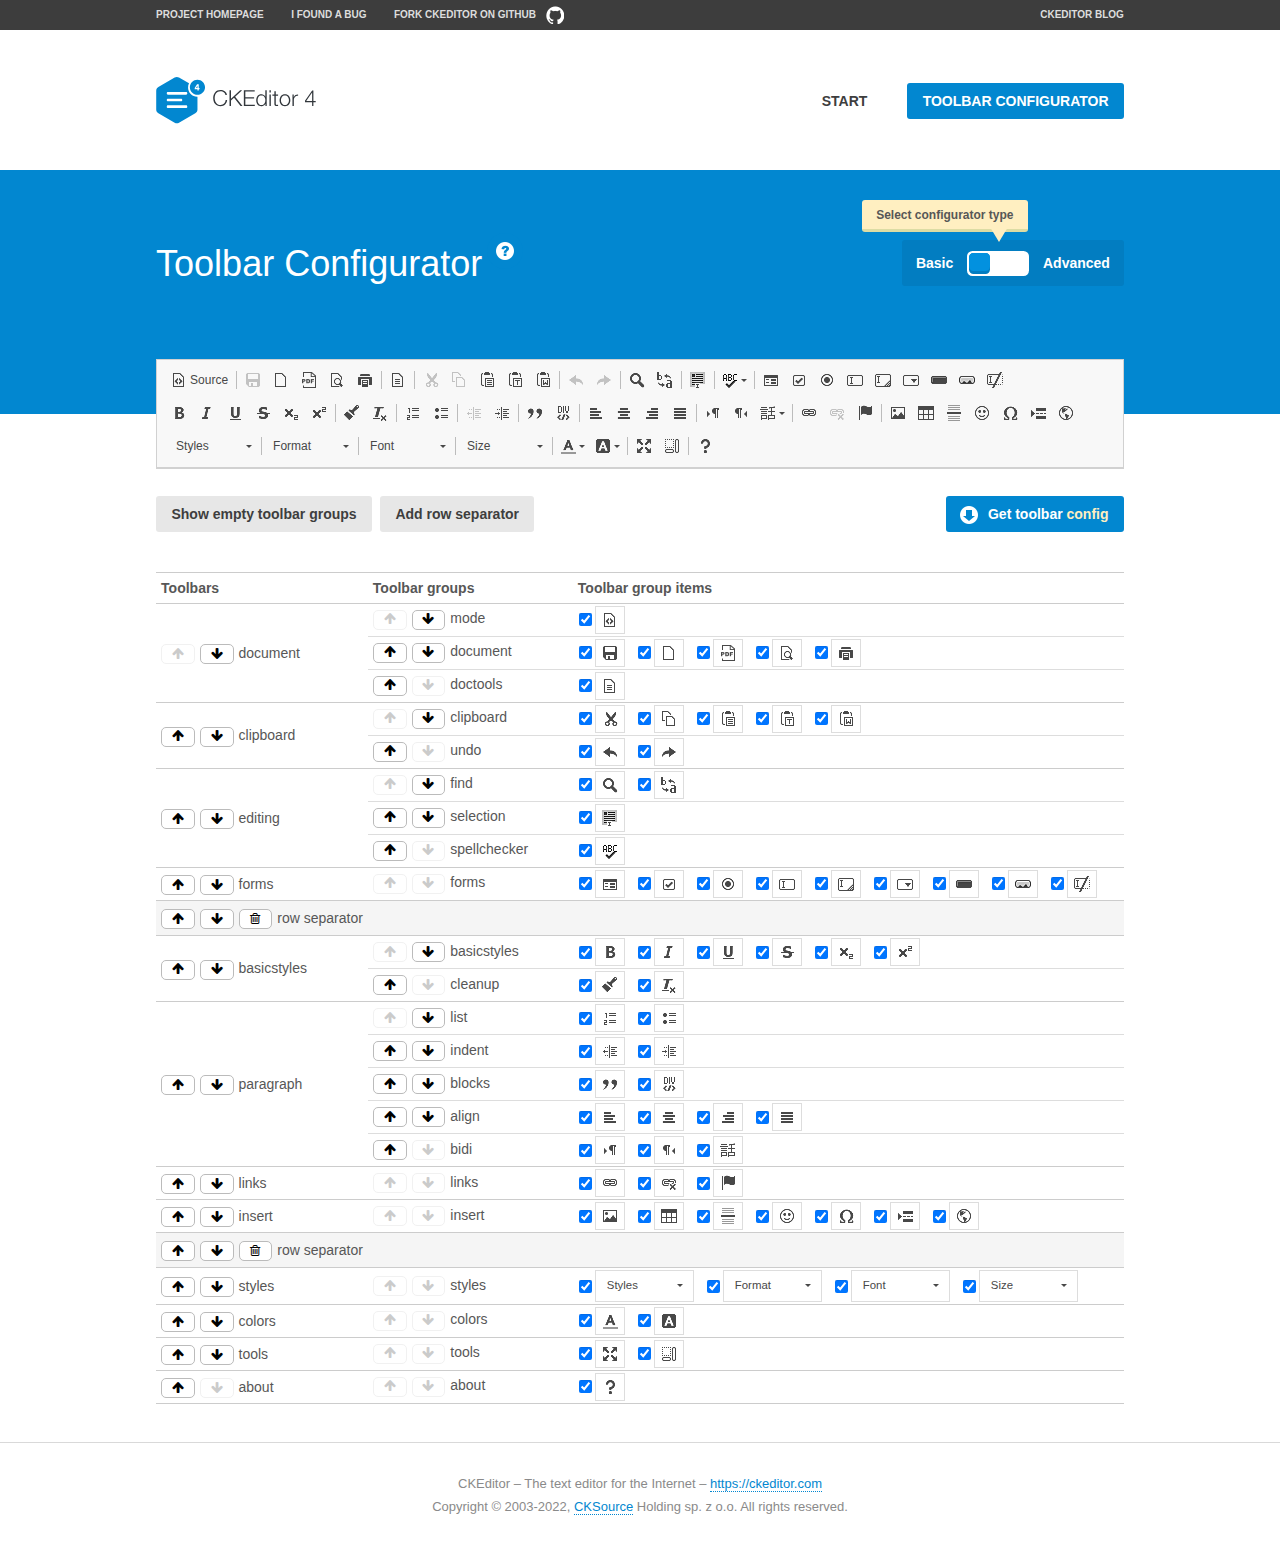
<file: Project/wwwroot/admin/ckeditor/samples/toolbarconfigurator/index.html>
<!DOCTYPE html>
<!--
Copyright (c) 2003-2022, CKSource Holding sp. z o.o. All rights reserved.
For licensing, see LICENSE.md or https://ckeditor.com/legal/ckeditor-oss-license
-->
<!--[if IE 8]><html class="ie8"><![endif]-->
<!--[if gt IE 8]><html><![endif]-->
<!--[if !IE]><!--><html lang="en"><!--<![endif]-->
<head>
	<meta charset="utf-8">
	<title>Toolbar Configurator</title>
	<script src="../../ckeditor.js"></script>
	<script>
		if ( CKEDITOR.env.ie && CKEDITOR.env.version < 9 )
			CKEDITOR.tools.enableHtml5Elements( document );
	</script>
	<link rel="stylesheet" href="lib/codemirror/codemirror.css">
	<link rel="stylesheet" href="lib/codemirror/show-hint.css">
	<link rel="stylesheet" href="lib/codemirror/neo.css">
	<link rel="stylesheet" href="css/fontello.css">
	<link rel="stylesheet" href="../css/samples.css">
	<meta name="description" content="Try the latest sample of CKEditor 4 and learn more about customizing your WYSIWYG editor with endless possibilities.">
</head>
<body id="toolbar">

<nav class="navigation-a">
	<div class="grid-container">
		<ul class="navigation-a-left grid-width-70">
			<li><a href="https://ckeditor.com/ckeditor-4/">Project Homepage</a></li>
			<li><a href="https://github.com/ckeditor/ckeditor4/issues">I found a bug</a></li>
			<li><a href="https://github.com/ckeditor/ckeditor4" class="icon-pos-right icon-navigation-a-github">Fork CKEditor on GitHub</a></li>
		</ul>
		<ul class="navigation-a-right grid-width-30">
			<li><a href="https://ckeditor.com/blog/">CKEditor Blog</a></li>
		</ul>
	</div>
</nav>

<header class="header-a">
	<div class="grid-container">
		<h1 class="header-a-logo grid-width-30">
			<a href="../index.html"><img src="../img/logo.svg" onerror="this.src='../img/logo.png'; this.onerror=null;" alt="CKEditor Logo"></a>
		</h1>
		<nav class="navigation-b grid-width-70">
			<ul>
				<li><a href="../index.html"  class="button-a">Start</a></li>
				<li><a href="index.html"  class="button-a button-a-background">Toolbar configurator</a></li>
			</ul>
		</nav>
	</div>
</header>

<main>
	<div class="adjoined-top">
		<div class="grid-container">
			<div class="content grid-width-100">
				<div class="grid-container-nested">
					<h1 class="grid-width-60">
						Toolbar Configurator
						<a href="#help-content" type="button" title="Configurator help" id="help" class="button-a button-a-background button-a-no-text icon-pos-left icon-question-mark">Help</a>
					</h1>

					<div class="grid-width-40 grid-switch-magic">
						<div class="switch">
							<span class="balloon-a balloon-a-se">Select configurator type</span>
							<input type="radio" name="radio" data-num="1" id="radio-basic" />
							<input type="radio" name="radio" data-num="2" id="radio-advanced" />
							<label data-for="1" for="radio-basic">Basic</label>
							<span class="switch-inner">
								<span class="handler"></span>
							</span>
							<label data-for="2" for="radio-advanced">Advanced</label>
						</div>
					</div>
				</div>
			</div>
		</div>
	</div>
	<div class="adjoined-bottom">
		<div class="grid-container">
			<div class="grid-width-100">
				<div class="editors-container">
					<div id="editor-basic"></div>
					<div id="editor-advanced"></div>
				</div>
			</div>
		</div>
	</div>

	<div class="grid-container configurator">
		<div class="content grid-width-100">
			<div class="configurator">
				<div>
					<div id="toolbarModifierWrapper"></div>
				</div>
			</div>
		</div>
	</div>

	<div id="help-content">
		<div class="grid-container">
			<div class="grid-width-100">
				<h2>What Am I Doing Here?</h2>

				<div class="grid-container grid-container-nested">
					<div class="basic">
						<div class="grid-width-50">
							<p>Arrange <a href="https://ckeditor.com/docs/ckeditor4/latest/api/CKEDITOR_config.html#cfg-toolbarGroups">toolbar groups</a>, toggle <a href="https://ckeditor.com/docs/ckeditor4/latest/api/CKEDITOR_config.html#cfg-removeButtons">button visibility</a> according to your needs and get your toolbar configuration.</p>
							<p>You can replace the content of the <a href="../../config.js"><code>config.js</code></a> file with the generated configuration. If you already set some configuration options you will need to merge both configurations.</p>
						</div>
						<div class="grid-width-50">
							<p>Read more about different ways of <a href="https://ckeditor.com/docs/ckeditor4/latest/guide/dev_configuration.html">setting configuration</a> and do not forget about <strong>clearing browser cache</strong>.</p>
							<p>Arranging toolbar groups is the recommended way of configuring the toolbar, but if you need more freedom you can use the <a href="#advanced">advanced configurator</a>.</p>
						</div>
					</div>
					<div class="advanced" style="display: none;">
						<div class="grid-width-50">
							<p>With this code editor you can edit your <a href="https://ckeditor.com/docs/ckeditor4/latest/api/CKEDITOR_config.html#cfg-toolbar">toolbar configuration</a> live.</p>
							<p>You can replace the content of the <a href="../../config.js"><code>config.js</code></a> file with the generated configuration. If you already set some configuration options you will need to merge both configurations.</p>
						</div>
						<div class="grid-width-50">
							<p>Read more about different ways of <a href="https://ckeditor.com/docs/ckeditor4/latest/guide/dev_configuration.html">setting configuration</a> and do not forget about <strong>clearing browser cache</strong>.</p>
						</div>
					</div>
				</div>

				<p class="grid-container grid-container-nested">
					<button type="button" class="help-content-close grid-width-100 button-a button-a-background">Got it. Let's play!</button>
				</p>
			</div>
		</div>
	</div>
</main>

<footer class="footer-a grid-container">
	<p class="grid-width-100">
		CKEditor &ndash; The text editor for the Internet &ndash; <a class="samples" href="https://ckeditor.com/">https://ckeditor.com</a>
	</p>
	<p class="grid-width-100" id="copy">
		Copyright &copy; 2003-2022, <a class="samples" href="https://cksource.com/">CKSource</a> Holding sp. z o.o. All rights reserved.
	</p>
</footer>

<script src="lib/codemirror/codemirror.js"></script>
<script src="lib/codemirror/javascript.js"></script>
<script src="lib/codemirror/show-hint.js"></script>

<script src="js/fulltoolbareditor.js"></script>
<script src="js/abstracttoolbarmodifier.js"></script>
<script src="js/toolbarmodifier.js"></script>
<script src="js/toolbartextmodifier.js"></script>
<script src="../js/sf.js"></script>

<script>
	( function() {
		'use strict';

		var mode = ( window.location.hash.substr( 1 ) === 'advanced' ) ? 'advanced' : 'basic',
			configuratorSection = CKEDITOR.document.findOne( 'main > .grid-container.configurator' ),
			basicInstruction = CKEDITOR.document.findOne( '#help-content .basic' ),
			advancedInstruction = CKEDITOR.document.findOne( '#help-content .advanced' ),

			// Configurator mode switcher.
			modeSwitchBasic = CKEDITOR.document.getById( 'radio-basic' ),
			modeSwitchAdvanced = CKEDITOR.document.getById( 'radio-advanced' );

		// Initial setup
		function updateSwitcher() {
			if ( mode === 'advanced' ) {
				modeSwitchAdvanced.$.checked = true;
			} else {
				modeSwitchBasic.$.checked = true;
			}
		}

		updateSwitcher();

		CKEDITOR.document.getWindow().on( 'hashchange', function( e ) {
			var hash = window.location.hash.substr( 1 );
			if ( !( hash === 'advanced' || hash === 'basic' ) ) {
				return;
			}
			mode = hash;
			onToolbarsDone( mode );
		} );

		CKEDITOR.document.getWindow().on( 'resize', function() {
			updateToolbar( ( mode === 'basic' ? toolbarModifier : toolbarTextModifier )[ 'editorInstance' ] );
		} );

		function onRefresh( modifier ) {
			modifier = modifier || this;

			if ( mode === 'basic' && modifier instanceof ToolbarConfigurator.ToolbarTextModifier ) {
				return;
			}

			// CodeMirror container becomes visible, so we need to refresh and to avoid rendering problems.
			if ( mode === 'advanced' && modifier instanceof ToolbarConfigurator.ToolbarTextModifier ) {
				modifier.codeContainer.refresh();
			}

			updateToolbar( modifier.editorInstance );
		}

		function updateToolbar( editor ) {
			var editorContainer = editor.container;

			// Not always editor is loaded.
			if ( !editorContainer ) {
				return;
			}

			var displayStyle = editorContainer.getStyle( 'display' );

			editorContainer.setStyle( 'display', 'block' );

			var newHeight = editorContainer.getSize( 'height' );

			var newMarginTop = parseInt( editorContainer.getComputedStyle( 'margin-top' ), 10 );
			newMarginTop = ( isNaN( newMarginTop ) ? 0 : Number( newMarginTop ) );

			var newMarginBottom = parseInt( editorContainer.getComputedStyle( 'margin-bottom' ), 10 );
			newMarginBottom = ( isNaN( newMarginBottom ) ? 0 : Number( newMarginBottom ) );

			var result = newHeight + newMarginTop + newMarginBottom;

			editorContainer.setStyle( 'display', displayStyle );

			editor.container.getAscendant( 'div' ).setStyle( 'height', result + 'px' );
		}

		var toolbarModifier = new ToolbarConfigurator.ToolbarModifier( 'editor-basic' );

		var done = 0;
		toolbarModifier.init( onToolbarInit );
		toolbarModifier.onRefresh = onRefresh;

		CKEDITOR.document.getById( 'toolbarModifierWrapper' ).append( toolbarModifier.mainContainer );

		var toolbarTextModifier = new ToolbarConfigurator.ToolbarTextModifier( 'editor-advanced' );
		toolbarTextModifier.init( onToolbarInit );
		toolbarTextModifier.onRefresh = onRefresh;

		function onToolbarInit() {
			if ( ++done === 2 ) {
				onToolbarsDone();

				positionSticky.watch( CKEDITOR.document.findOne( '.toolbar' ), function() {
					return mode === 'advanced';
				} );
			}
		}

		function onToolbarsDone() {
			if ( mode === 'basic' ) {
				toggleModeBasic( false );
			} else {
				toggleModeAdvanced( false );
			}

			updateSwitcher();

			setTimeout( function() {
				CKEDITOR.document.findOne( '.editors-container' ).addClass( 'active' );
				CKEDITOR.document.findOne( '#toolbarModifierWrapper' ).addClass( 'active' );
			}, 200 );
		}

		CKEDITOR.document.getById( 'toolbarModifierWrapper' ).append( toolbarTextModifier.mainContainer );

		function toogleModeSwitch( onElement, offElement, onModifier, offModifier ) {
			onElement.addClass( 'fancy-button-active' );
			offElement.removeClass( 'fancy-button-active' );

			onModifier.showUI();
			offModifier.hideUI();
		}

		function toggleModeBasic( callOnRefresh ) {
			callOnRefresh = ( callOnRefresh !== false );
			mode = 'basic';
			window.location.hash = '#basic';
			toogleModeSwitch( modeSwitchBasic, modeSwitchAdvanced, toolbarModifier, toolbarTextModifier );

			configuratorSection.removeClass( 'freed-width' );
			basicInstruction.show();
			advancedInstruction.hide();

			callOnRefresh && onRefresh( toolbarModifier );
		}

		function toggleModeAdvanced( callOnRefresh ) {
			callOnRefresh = ( callOnRefresh !== false );
			mode = 'advanced';
			window.location.hash = '#advanced';
			toogleModeSwitch( modeSwitchAdvanced, modeSwitchBasic, toolbarTextModifier, toolbarModifier );

			configuratorSection.addClass( 'freed-width' );
			advancedInstruction.show();
			basicInstruction.hide();

			callOnRefresh && onRefresh( toolbarTextModifier );
		}

		modeSwitchBasic.on( 'click', toggleModeBasic );
		modeSwitchAdvanced.on( 'click', toggleModeAdvanced );

		//
		// Position:sticky for the toolbar.
		//

		// Will make elements behave like they were styled with position:sticky.
		var positionSticky = {
			// Store object: {
			// 		element: CKEDITOR.dom.element, // Element which will float.
			// 		placeholder: CKEDITOR.dom.element, // Placeholder which is place to prevent page bounce.
			// 		isFixed: boolean // Whether element float now.
			// }
			watched: [],

			active: [],

			staticContainer: null,

			init: function() {
				var element = CKEDITOR.dom.element.createFromHtml(
					'<div class="staticContainer">' +
						'<div class="grid-container" >' +
							'<div class="grid-width-100">' +
								'<div class="inner"></div>' +
							'</div>' +
						'</div>' +
					'</div>' );

				this.staticContainer = element.findOne( '.inner' );

				CKEDITOR.document.getBody().append( element );
			},

			watch: function( element, preventFunc ) {
				this.watched.push( {
					element: element,
					placeholder: new CKEDITOR.dom.element( 'div' ),
					isFixed: false,
					preventFunc: preventFunc
				} );
			},

			checkAll: function() {
				for ( var i = 0; i < this.watched.length; i++ ) {
					this.check( this.watched[ i ] );
				}
			},

			check: function( element ) {
				var isFixed = element.isFixed;
				var shouldBeFixed = this.shouldBeFixed( element );

				// Nothing to be done.
				if ( isFixed === shouldBeFixed ) {
					return;
				}

				var placeholder = element.placeholder;

				if ( isFixed ) {
					// Unfixing.

					element.element.insertBefore( placeholder );
					placeholder.remove();

					element.element.removeStyle( 'margin' );

					this.active.splice( CKEDITOR.tools.indexOf( this.active, element ), 1 );

				} else {
					// Fixing.
					placeholder.setStyle( 'width', element.element.getSize( 'width' ) + 'px' );
					placeholder.setStyle( 'height', element.element.getSize( 'height' ) + 'px' );
					placeholder.setStyle( 'margin-bottom', element.element.getComputedStyle( 'margin-bottom' ) );
					placeholder.setStyle( 'display', element.element.getComputedStyle( 'display' ) );
					placeholder.insertAfter( element.element );

					this.staticContainer.append( element.element );

					this.active.push( element );
				}

				element.isFixed = !element.isFixed;
			},

			shouldBeFixed: function( element ) {
				if ( element.preventFunc && element.preventFunc() ) {
					return false;
				}

				// If element is already fixed we are checking it's placeholder.
				var related = ( element.isFixed ? element.placeholder : element.element ),
					clientRect = related.$.getBoundingClientRect(),
					staticHeight = this.staticContainer.getSize('height' ),
					elemHeight = element.element.getSize( 'height' );

				if ( element.isFixed ) {
					return ( clientRect.top + elemHeight < staticHeight );
				} else {
					return ( clientRect.top < staticHeight );
				}
			}
		};

		positionSticky.init();

		CKEDITOR.document.getWindow().on( 'scroll',
			CKEDITOR.tools.eventsBuffer( 100, positionSticky.checkAll, positionSticky ).input
		);

		// Make the toolbar sticky.
		positionSticky.watch( CKEDITOR.document.findOne( '.editors-container' ) );

		// Help button and help-content.
		( function() {
			var helpButton = CKEDITOR.document.getById( 'help' ),
				helpContent = CKEDITOR.document.getById( 'help-content' );

			// Don't show help button on IE8 because it's unsupported by Pico Modal.
			if ( CKEDITOR.env.ie && CKEDITOR.env.version == 8 ) {
				helpButton.hide();
			} else {
				// Display help modal when the button is clicked.
				helpButton.on( 'click', function( evt ) {
					SF.modal( {
						// Clone modal content from DOM.
						content: helpContent.getHtml(),

						afterCreate: function( modal ) {
							// Enable modal content button to close the modal.
							new CKEDITOR.dom.element( modal.modalElem() ).findOne( '.help-content-close' ).once( 'click', modal.close );
						}
					} ).show();
				} );
			}
		} )();
	} )();
</script>
</body>
</html>
</file>
<file: TEMPLATE/css/style.css>
*{
    margin: 0;
    padding: 0;
}
html,body{
    
	font-family: "Montserrat", sans-serif;
}
ul{
    list-style-type: none;
}
a{
    text-decoration: none;
}
.background{
	background-repeat: no-repeat;
	background-size: cover;	
	background-position: top center;
}
/* index begin */
.header{
    display: flex;
}
.header_logo{
    margin: 25px 260px 25px 45px;
}
.header_logo a{
    display: inline-block;
}
.header_menu {
	padding: 30px 0 27px;
}
/* .header_menu > ul {
    display: flex;
} */
.header_menu  ul  li {
	display: inline-block;
	margin-right: 40px;
	position: relative;
}
.header_menu  ul  li a{
    text-decoration: none;
}
.header_menu ul li.active a:after {
	transform: scale(1);
}
.header_menu ul li:hover a:after {

	transform: scale(1);
}
.header_menu ul li:hover .dropdown {
	top: 27px;
	opacity: 1;
	visibility: visible;
}
.header_menu ul li:last-child {
	margin-right: 350px;
}
.header_menu ul li .dropdown {
	position: absolute;
	left: 0;
	top: 56px;
	width: 150px;
	background: #111111;
	text-align: left;
	padding: 2px 0;
	z-index: 9;
	opacity: 0;
	visibility: hidden;	
	transition: all, 0.3s;
}
.header_menu ul li .dropdown li {
	display: block;
	margin-right: 0;
}

.header_menu ul li .dropdown li a {
	font-size: 14px;
	color: #ffffff;
	font-weight: 400;
	padding: 8px 20px;
	text-transform: capitalize;
}

.header_menu ul li .dropdown li a:after {
	display: none;
}

.header_menu ul li a {
	font-size: 15px;
	text-transform: uppercase;
	color: #111111;
	font-weight: 500;
	display: block;
	padding: 2px 0;
	position: relative;
}

.header_menu ul li a:after {
	position: absolute;
	left: 0;
	bottom: 0;
	width: 100%;
	height: 2px;
	background: #ca1515;
	content: "";
	transition: all, 0.5s;	
	transform: scale(0);
}


/* right */
.header_right {
	text-align: right;
	padding: 30px 0 27px;
}

.header_right_auth {
	display: inline-block;
	margin-right: 25px;
}

.header_right_auth a {
	font-size: 12px;
	color: #666666;
	position: relative;
	margin-right: 8px;
}
.header_right_auth a:hover{
	text-decoration: none;
}

.header_right_auth a:last-child {
	margin-right: 0;
}

.header_right_auth a:last-child:after {
	display: none;
}

.header_right_auth a:after {
	position: absolute;
	right: -8px;
	top: -2px;
	content: "/";
	font-size: 13px;
}

.header_right_widget {
	display: inline-block;
}

.header_right_widget li {
	display: inline-block;
	font-size: 18px;
	color: #111111;
	margin-right: 20px;
	cursor: pointer;
}
.header_right_widget li:hover{
	color: #4866a8;
}


.header_right_widget li:last-child {
	margin-right: 0;
}

.header_right_widget li a {
	font-size: 18px;
	color: #111111;
	position: relative;
}
.header_right_widget li a:hover{
	color: #4866a8;
}

.header_right_widget li a .tip{
	position: absolute;
	right: -12px;
	top: -11px;
	height: 18px;
	width: 18px;
	background: #111111;
	font-size: 10px;
	font-weight: 500;
	color: #ffffff;
	line-height: 18px;
	text-align: center;
	border-radius: 50%;
}

/* category */
.categories {
	/* overflow: hidden; */
	margin-top: 10px;
	background-color: #f2f1ef;
	padding-top: 10px;
}

.categories > .container-fluid {
	padding-right: 0;
	display: flex;
}
.container-fluid .item_left{
	width: 50%;
}
.container-fluid .item_right{
	width: 50%;
	display: flex;
	flex-wrap: wrap;
}

.container-fluid > .item_left > .categories_item_large{
	height: 638px;
}

.categories_item_large{
	display: flex;
	align-items: center;
	padding-left: 30px;
	margin-bottom: 10px;
	margin-right: 5px;
}

.categories_item {
	height: 314px;
	display: flex;
	align-items: center;
	padding-left: 30px;
	margin-bottom: 10px;
	margin-left: 5px;
	width: 49%;
	box-sizing: border-box;
}

.categories_item_large.large_item {
	padding-left: 70px;
}

.categories_item_large.large_item .categories_text {
	max-width: 400px;
}

.categories_item_large.large_item .categories_text p {
	margin-bottom: 15px;
}

.categories_text h1 {
	font-family: "Cookie", cursive;
	color: #111111;
	margin-bottom: 5px;
	font-size: 70px;
}

.categories_text h4 {
	color: #111111;
	font-weight: 700;
	font-size: 24px;
}

.categories_text p {
	margin-bottom: 10px;
}

.categories_text a {
	font-size: 14px;
	color: #111111;
	text-transform: uppercase;
	font-weight: 600;
	position: relative;
	padding: 0 0 3px;
	display: inline-block;
}
.categories_text a:hover{
	text-decoration: none;
}

.categories_text a:after {
	position: absolute;
	left: 0;
	bottom: 0;
	height: 2px;
	width: 100%;
	background: #ca1515;
	content: "";
}

/* Product */

.product {
	padding-top: 60px;
	padding-bottom: 50px;
}
.container{    
	padding-right: 15px;    
	padding-left: 15px;   
	margin-right: 153px;    
	margin-left: 153px;
}
.row{
	display: flex;
	margin-bottom: 50px;
}
.filter{
	margin-left: 400px;
}
.filter_title h4{
	color: #111111;
	font-weight: 600;
	text-transform: uppercase;
	position: relative;
	font-size: 24px;
}
.filter_title h4:after {
	position: absolute;
	left: 0;
	bottom: -4px;
	height: 2px;
	width: 70px;
	background: #ca1515;
	content: "";
}
.filter_controls li {
	font-size: 14px;
	display: inline-block;
	color: #111111;
	margin-right: 35px;
	position: relative;
	cursor: pointer;
}
.filter_controls li:hover{

		

}
.filter_controls li.active:after {
	opacity: 1;
}

.filter_controls li:after {
	position: absolute;
	left: 0;
	bottom: -4px;
	height: 2px;
	width: 100%;
	background: #ca1515;
	content: "";
	opacity: 0;
}

.property_gallery{
	display: flex;
	flex-wrap: wrap;
}

.property_gallery > .product_item {
	margin-bottom: 35px;
	width: calc(100%/4);
	padding-right: 30px;
	box-sizing: border-box;
}

.product_item_pic {
	height: 360px;
	position: relative;
	overflow: hidden;
}

.product_item_pic .label {
	font-size: 12px;
	color: #ffffff;
	font-weight: 500;
	display: inline-block;
	padding: 2px 8px;
	text-transform: uppercase;
	position: absolute;
	left: 10px;
	top: 10px;
}

.product_item_pic .label.new {
	background: #36a300;
}

.product_item_pic .label.stockout {
	background: #111111;
}

.product_hover {
	position: absolute;
	left: 0;
	width: 100%;
	bottom: 30px;
	text-align: center;
}

.product_hover li {
	list-style: none;
	display: inline-block;
	margin-right: 10px;
	position: relative;
	top: 100px;
	opacity: 0;
}
.product_item:hover .product_hover li {
	opacity: 1;
	top: 0;
}

.product_hover li:nth-child(1) {
	transition: all 0.4s ease 0.1s;
}

.product_hover li:nth-child(2) {
	transition: all 0.4s ease 0.15s;
}

.product_hover li:nth-child(3) {
	transition: all 0.4s ease 0.2s;
}

.product_hover li a {
	font-size: 18px;
	color: #111111;
	display: block;
	height: 45px;
	width: 45px;
	background: #ffffff;
	line-height: 48px;
	text-align: center;
	border-radius: 50%;
}
.product_hover li:hover a {
	background: #ca1515;
}
.product_hover li:hover a span {
	color: #ffffff;
	transform: rotate(360deg);
}

.product_hover li a span {
	position: relative;	
	transform: rotate(0);
	transition: all, 0.5s;
	display: inline-block;
}

.product_item_text {
	text-align: center;
	padding-top: 22px;
}

.product_item_text h6 a {
	font-size: 14px;
	color: #111111;
}
.product_item_text h6 a:hover{
	text-decoration: none;
	color: #4866a8;
}

.product_item_text .rating {
	line-height: 18px;
	margin-bottom: 5px;
}

.product_item_text .rating i {
	font-size: 10px;
	color: #e3c01c;
	margin-right: -4px;
}

.product_item.sale .product_item_pic .label {
	background: #ca1515;
}

.product_price {
	color: #ca1515;
	font-weight: 600;
}

.product_price span {
	font-size: 14px;
	color: #b1b0b0;
	text-decoration: line-through;
	margin-left: 4px;
}


/* banner */
.banner {
	height: 500px;
}
.banner_slider {
	text-align: center;
	padding: 150px 0 0;
	display: flex;
	justify-content: center;
}
.banner_text span {
	font-size: 18px;
	color: #ca1515;
	text-transform: uppercase;
}

.banner_text h1 {
	font-size: 80px;
	color: #111111;
	font-family: "Cookie", cursive;
	margin-bottom: 15px;
}

.banner_text a {
	font-size: 14px;
	color: #111111;
	text-transform: uppercase;
	font-weight: 700;
	position: relative;
	padding: 0 0 3px;
	display: inline-block;
}
.banner_text a:hover {
	text-decoration: none;
	color: #4866a8;
	
}

.banner_text a:after {
	position: absolute;
	left: 0;
	bottom: 0;
	height: 2px;
	width: 100%;
	background: #ca1515;
	content: "";
}

/* trend */

.trend {
	padding-top: 80px;
	padding-bottom: 50px;
	padding-left: 120px;	
	
}
.row_trend{
	display: flex;	
}
.trend_content{
	width: calc(100%/3); 
	box-sizing: border-box;	
}
.trend_content .trend_title a {
	font-size: 25px;
	margin-bottom: 20px;
	color: #111111;
	text-transform: uppercase;
	font-weight: 600;
	position: relative;
	display: inline-block;
}
.trend_content .trend_title a:hover{
	text-decoration: none;
}
.trend_content .trend_title a:after{
	position: absolute;
	left: 0;
	bottom: 0;
	height: 2px;
	width: 50%;
	background: #ca1515;
	content: "";
	opacity: 0.9;
}
.trend_item {
	overflow: hidden;
	margin-bottom: 25px;
}
.trend_item_pic {
	float: left;
	margin-right: 25px;
}
.trend_item_text {
	overflow: hidden;
}
.trend_item_text h6 {
	font-size: 14px;
	color: #111111;
	margin-bottom: 5px;
	font-weight: 400;
}
.trend_item_text h6:hover{
	color: #4866a8;
	cursor: pointer;
}


.trend_item_text .rating {
	line-height: 18px;
	margin-bottom: 6px;
}

.trend_item_text .rating i {
	font-size: 10px;
	color: #e3c01c;
	margin-right: -4px;
}

.trend_item_text .product_price {
	color: #111111;
	font-weight: 600;
}

/* Discount */
.row_discount{
	display: flex;
}
.discount_pic{
	width: 50%;
	height: 390px;
}
.discount_pic img {
	min-width: 100%;
	height: 100%;
}

.discount_text {
	width: 50%;
	background: #f4f4f4;
	height: 315px;
	padding: 75px 90px 0px;
	text-align: center;
	height: 390px;
}

.discount_text a {
	font-size: 14px;
	color: #111111;
	text-transform: uppercase;
	font-weight: 700;
	position: relative;
	padding: 0 0 3px;
	display: inline-block;
}
.discount_text a:hover{
	text-decoration: none;
}

.discount_text a:after {
	position: absolute;
	left: 0;
	bottom: 0;
	height: 2px;
	width: 100%;
	background: #ca1515;
	content: "";
}

.discount_text_title {
	text-align: center;
	position: relative;
	z-index: 1;
	margin-bottom: 60px;
}

.discount_text_title:after {
	position: absolute;
	left: 50%;
	top: -40px;
	height: 183px;
	width: 183px;
	background: #ffffff;
	content: "";
	border-radius: 50%;
	z-index: -1;
	margin-left: -91.5px;
}

.discount_text_title span {
	font-size: 12px;
	color: #111111;
	font-weight: 500;
	text-transform: uppercase;
}

.discount_text_title h2 {
	font-size: 60px;
	color: #ca1515;
	font-family: "Cookie", cursive;
	line-height: 46px;
	margin-bottom: 10px;
}
.discount_text_title h5 {
	color: #ca1515;
	font-weight: 700;
}
.discount_text_title h5 span {
	font-size: 14px;
	color: #111111;
	margin-right: 4px;
}

.discount_countdown {
	text-align: center;
	margin-bottom: 10px;
	display: flex;
}
.countdown_item {
	margin-bottom: 15px;
	width: 25%;
}
.countdown_item p {
	font-size: 30px;
	font-weight: 600;
	color: #111111;
	display: inline-block;
}
.countdown_item span {
	color: #111111;
	margin-bottom: 0;
	display: inline-block;
	font-weight: 500;
}

/* service */

.services {
	padding-top: 80px;
	padding-bottom: 50px;
	padding-left: 20px;
}
.row_service{
	display: flex;
}
.services_item {
	width: 25%;
	box-sizing: border-box;
	padding-left: 65px;
	position: relative;
	margin-bottom: 20px;
}
.services_item i {
	font-size: 36px;
	color: #ca1515;
	position: absolute;
	left: 0;
	top: 4px;
}
.services_item h6 {
	color: #111111;
	font-weight: 600;
	margin-bottom: 5px;
}

/* Instagram */
.row_instagram{
	display: flex;
}
.instagram_item {
	width: calc(100%/6);
	box-sizing: border-box;
	height: 320px;
	display: flex;
	align-items: center;
	justify-content: center;
	position: relative;
	z-index: 1;
}

.instagram_item:hover:after {
	opacity: 1;
}

.instagram_item:hover .instagram_text {
	opacity: 1;
	visibility: visible;
}

.instagram_item:after {
	position: absolute;
	left: 0;
	top: 0;
	height: 100%;
	width: 100%;
	background: rgba(255, 255, 255, 0.9);
	content: "";
	opacity: 0;
	z-index: -1;
	transition: all, 0.3s;
}

.instagram_text {
	text-align: center;
	opacity: 0;
	visibility: hidden;
	transition: all, 0.3s;
}

.instagram_text i {
	font-size: 30px;
	color: #0d0d0d;
}

.instagram_text a {
	font-size: 16px;
	color: #0d0d0d;
	font-weight: 500;
	display: block;
	margin-top: 10px;
}

/* footer */
.footer {
	padding-top: 55px;
}
.row_footer{
	display: flex;
}
.footer_about {
	margin-bottom: 30px;
	width: calc(100%/3);
	padding: 0 20px;
}

.footer_about p {
	margin-bottom: 20px;
	font-size: 14px;
}

.footer_logo {
	margin-bottom: 20px;
}

.footer_payment a {
	margin-right: 6px;
	margin-bottom: 10px;
	display: inline-block;
}

.footer_payment a:last-child {
	margin-right: 0;
}

.footer_widget {
	margin-bottom: 30px;
	width: calc(100%/6);
	padding: 0 20px;
}

.footer_widget h6 {
	color: #111111;
	font-weight: 600;
	text-transform: uppercase;
	margin-bottom: 12px;
}

.footer_widget ul li a {
	font-size: 14px;
	color: #666666;
	line-height: 30px;
}

.footer_newslatter {
	margin-bottom: 30px;
	width: calc(100%/3);
	padding: 0 20px;
}

.footer_newslatter h6 {
	color: #111111;
	font-weight: 600;
	text-transform: uppercase;
	margin-bottom: 25px;
}

.footer_newslatter form {
	position: relative;
	margin-bottom: 30px;
}

.footer_newslatter form input {
	height: 52px;
	width: 354px;
	border: 1px solid #e1e1e1;
	border-radius: 50px;
	padding-left: 30px;
	font-size: 14px;
	color: #666666;
}
.footer_newslatter form input:focus{
	outline: unset;
}

.footer_newslatter form button {
	position: absolute;
	right: -20px;
	top: 5px;
	bottom: 5px;
}
.site-btn {
	font-size: 14px;
	color: #ffffff;
	background: #ca1515;
	font-weight: 600;
	border: none;
	text-transform: uppercase;
	display: inline-block;
	padding: 12px 30px;
	border-radius: 50px;
}
.footer_social a {
	display: inline-block;
	height: 40px;
	width: 40px;
	background: #e1e1e1;
	font-size: 15px;
	color: #111111;
	line-height: 40px;
	text-align: center;
	border-radius: 50%;
	margin-right: 6px;
	margin-bottom: 5px;
}

.footer_copyright {
	border-top: 1px solid #e1e1e1;
	padding: 18px 0 25px;
	text-align: center;
	margin-top: 35px;
}
/* index end */



/* Shop begin */

/* breadcrumb */
.breadcrumb {
	padding-top: 35px;
}

.breadcrumb_links a {
	font-size: 15px;
	font-weight: 500;
	color: #111111;
	margin-right: 18px;
	display: inline-block;
	position: relative;
}

.breadcrumb_links a:after {
	position: absolute;
	right: -14px;
	top: 0;
	content: "";
	font-family: "FontAwesome";
}

.breadcrumb_links a i {
	margin-right: 5px;
}

.breadcrumb_links span {
	font-size: 15px;
	font-weight: 500;
	color: #888888;
	display: inline-block;
}

/* categories */
.shop {
	padding-top: 70px;
	padding-bottom: 80px;
}
.row_categories{
	display: flex;
}
.shop_sidebar{
	
	width: 25%;
}

.sidebar_categories {
	margin-bottom: 50px;
}

.categories_title{
	margin-bottom: 35px;
}

.categories_title h4 {
	font-size: 20px;
	position: relative;
	text-transform: uppercase;
	font-weight: 600;
	display: inline-block;
}
.categories_title h4:after{
	position: absolute;
	left: 0;
	bottom: -4px;
	height: 2px;
	width: 70px;
	background-color: #ca1515;
	content: "";
}
.categories_shop .card {
	border: none;
	padding-bottom: 12px;
	border-bottom: 1px solid #f2f2f2;
	margin-bottom: 12px;
}
.categories_shop .card_heading {
	cursor: pointer;
}
.categories_shop .card_heading a {
	font-size: 14px;
	font-weight: 500;
	color: #111111;
	display: block;
}

.categories_shop .card_menu {
	padding-left: 0;
	padding-top: 6px;
	padding-bottom: 0;
}

.categories_shop .card_menu li {
	position: relative;
	padding-left: 16px;
}

.categories_shop .card_menu li:before {
	position: absolute;
	left: 4px;
	top: 14px;
	height: 2px;
	width: 4px;
	background: #666666;
	content: "";
}
.categories_shop .card_menu li a {
	font-size: 14px;
	color: #666666;
	line-height: 30px;
}

.sidebar_filter {
	position: relative;
	margin-bottom: 60px;
}

.filter_range .range_slider .price_input {
	position: relative;
}

.filter_range .range_slider .price_input p {
	font-size: 16px;
	color: #0d0d0d;
	font-weight: 500;
	display: inline-block;
	margin-bottom: 0;
}
.filter_range .range_slider .price_input input {
	font-size: 16px;
	color: #0d0d0d;
	max-width: 16%;
	border: 1px solid #111111;
	border-radius: 5px;
}

.sidebar_filter a {
	font-size: 14px;
	color: #0d0d0d;
	text-transform: uppercase;
	letter-spacing: 2px;
	font-weight: 700;
	display: inline-block;
	padding: 5px 16px 5px 24px;
	border: 2px solid #ff0000;
	position: absolute;
	right: 0;
	bottom: -5px;
	border-radius: 2px;
}

.sidebar_sizes, .sidebar_color {
	margin-bottom: 40px;
}
.categories_list ul li{
	margin: 10px 0;
}

/* product */
.product_sidebar{
	width: 75%;
	display: flex;
	flex-wrap: wrap;
	padding-left: 50px;
}
.product_sidebar > .product_item{
	width: calc(100%/3);
	padding-right: 20px;
	box-sizing: border-box;
	margin-bottom: 35px;
}
.pagination{
	margin: auto;
}
.pagination a {
	display: inline-block;
	height: 40px;
	width: 40px;
	border: 1px solid #f2f2f2;
	border-radius: 50%;
	font-size: 14px;
	color: #111111;
	font-weight: 600;
	line-height: 40px;
	text-align: center;
	transition: all, 0.3s;
	margin-right: 6px;
}
.pagination a i {
	font-weight: 600;
}

.pagination a:hover {
	background: #0d0d0d;
	border-color: #0d0d0d;
	color: #ffffff;
}

/* Shop end */


/* Product details begin */
.product_details {
	padding-top: 70px;
	padding-bottom: 50px;
}

.row_product_details{
	display: flex;
}


.product_details_pic {
	overflow: hidden;
	width: 50%;
	display: flex;
}
.product_details_text{
	width: 50%;
}

.product_details_pic_left {
	width: 22%;
	max-height: 570px;
	
}

.product_details_pic_left .pt {
	display: block;
	margin-bottom: 20px;
	cursor: pointer;
	position: relative;
}

.product_details_pic_left .pt img {
	width: 100%;
}

.product_details_pic_right {
	width: 78%;
	height: 570px;
	padding: 0 20px;
	box-sizing: border-box;
}
.product_details_pic_right img{
	width: 100%;
	height: 570px;
}
/* .product_big_img{
	height: 550px;
} */

.product_details_text h3 {
	color: #111111;
	font-weight: 600;
	text-transform: uppercase;
	margin-bottom: 12px;
}

.product_details_text h3 span {
	display: block;
	font-size: 14px;
	color: #444444;
	text-transform: none;
	font-weight: 400;
	margin-top: 5px;
}

.product_details_text .rating {
	margin-bottom: 16px;
}

.product_details_text .rating i {
	font-size: 12px;
	color: #e3c01c;
	margin-right: -4px;
}

.product_details_text .rating span {
	font-size: 12px;
	color: #666666;
	margin-left: 5px;
}

.product_details_text p {
	color: #444444;
	margin-bottom: 28px;
}

.product_details_price {
	font-size: 30px;
	font-weight: 600;
	color: #ca1515;
	margin-bottom: 30px;
}

.product_details_price span {
	font-size: 18px;
	color: #b1b0b0;
	text-decoration: line-through;
	margin-left: 10px;
	display: inline-block;
}

.quantity {
	float: left;
	margin-right: 10px;
	margin-bottom: 10px;
}

.quantity > span {
	font-size: 14px;
	color: #111111;
	font-weight: 600;
	float: left;
	margin-top: 14px;
	margin-right: 15px;
}

.pro_qty {
	height: 50px;
	width: 120px;
	border: 1px solid #ebebeb;
	border-radius: 50px;
	padding: 0 20px;
	display: flex;
}
.pro_qty .qtybtn {
	font-size: 14px;
	color: #666666;
	cursor: pointer;
	float: left;
	width: 10px;
	line-height: 46px;
}
.pro_qty input {
	font-size: 14px;
	color: #666666;
	font-weight: 500;
	border: none;
	float: left;
	width: 100px;
	text-align: center;
	height: 48px;
}
.pro_qty input:focus{
	outline: unset;
}

.product_details_button {
	overflow: hidden;
	margin-bottom: 25px;
}

.product_details_button .cart_btn {
	font-size: 14px;
	color: #ffffff;
	background: #ca1515;
	font-weight: 600;
	text-transform: uppercase;
	padding: 14px 30px 15px;
	border-radius: 50px;
	float: left;
	margin-right: 10px;
	margin-bottom: 10px;
}

.product_details_button ul {
	float: left;
}

.product_details_button ul li {
	list-style: none;
	display: inline-block;
	margin-right: 5px;
}

.product_details_button ul li a {
	display: inline-block;
	height: 50px;
	width: 50px;
	border: 1px solid #ebebeb;
	border-radius: 50%;
	line-height: 50px;
	text-align: center;
}

.product_details_button ul li a span {
	font-size: 18px;
	color: #666666;
}


.product_details_widget {
	border-top: 1px solid #ebebeb;
	padding-top: 35px;
}

.product_details_widget ul li {
	margin-bottom: 10px;
	display: flex;
}

.product_details_widget ul li span {
	display: inline-block;
	font-size: 14px;
	font-weight: 600;
	color: #111111;
	width: 150px;
}

.product_details_widget ul li .stock_checkbox label {
	display: block;
	padding-left: 20px;
	font-size: 14px;
	color: #666666;
	position: relative;
	cursor: pointer;
}

.product_details_widget ul li .stock_checkbox label input {
	position: absolute;
	visibility: hidden;
}

.product_details_widget ul li .stock_checkbox label input:checked~.checkmark {
	border-color: #ca1515;
}

.product_details_widget ul li .stock_checkbox label input:checked~.checkmark:after {
	border-color: #ca1515;
	opacity: 1;
}

.product_details_widget ul li .stock_checkbox label .checkmark {
	position: absolute;
	left: 0;
	top: 2px;
	height: 10px;
	width: 10px;
	border: 1px solid #444444;
	border-radius: 2px;
}

.product_details_widget ul li .stock_checkbox label .checkmark:after {
	position: absolute;
	left: 0px;
	top: -2px;
	width: 11px;
	height: 5px;
	border: solid #ffffff;
	border-width: 1.5px 1.5px 0px 0px;
	transform: rotate(127deg);
	opacity: 0;
	content: "";
}
.product_details_widget ul li:nth-child(2) {
	margin: 20px 0;
}

.product_details_widget ul li .color_checkbox label {
	display: inline-block;
	cursor: pointer;
	position: relative;
	margin-right: 20px;
}

.product_details_widget ul li .color_checkbox label input {
	position: absolute;
	visibility: hidden;
}

.product_details_widget ul li .color_checkbox label input:checked~.checkmark:after {
	border-color: #ffffff;
	opacity: 1;
}

.product_details_widget ul li .color_checkbox label .checkmark {
	position: absolute;
	left: 0;
	top: -16px;
	height: 20px;
	width: 20px;
	background: #e31e2f;
	border-radius: 50%;
	content: "";
}

.product_details_widget ul li .color_checkbox label .checkmark.black_bg {
	background: #111111;
}

.product_details_widget ul li .color_checkbox label .checkmark.grey_bg {
	background: #e4aa8b;
}

.product_details_widget ul li .color_checkbox label .checkmark:after {
	position: absolute;
	left: 3px;
	top: 5px;
	width: 13px;
	height: 6px;
	border: solid #ffffff;
	border-width: 1.5px 1.5px 0px 0px;
	transform: rotate(127deg);
	opacity: 0;
	content: "";
}


.product_details_widget ul li .size_btn label {
	font-size: 14px;
	color: #666666;
	text-transform: uppercase;
	cursor: pointer;
	margin-right: 10px;
	display: inline-block;
	margin-bottom: 0;
}

.product_details_widget ul li .size_btn label input {
	display: none;
}
.product_details_widget ul li p {
	margin-bottom: 0;
	color: #666666;
}



.product_details_tab {
	padding-top: 80px;
	margin-bottom: 65px;
}

.nav {
	display: flex;
	border-bottom: none;
	justify-content: center;
	position: relative;
	margin-bottom: 40px;
}

.nav::before {
	position: absolute;
	left: 0;
	top: 13px;
	height: 1px;
	width: 335px;
	background: #e1e1e1;
	content: "";
}

.nav::after {
	position: absolute;
	right: 0;
	top: 13px;
	height: 1px;
	width: 335px;
	background: #e1e1e1;
	content: "";
}

.nav_item {
	margin-right: 46px;
}

.nav_item:last-child {
	margin-right: 0;
}

.nav_item .nav_link {
	font-size: 18px;
	color: #666666;
	font-weight: 600;
	border: none;
	border-top-left-radius: 0;
	border-top-right-radius: 0;
	padding: 0;
}

.nav_item .nav_link.active {
	color: #111111;
}

.tab_content h6 {
	color: #666666;
	font-weight: 600;
	margin-bottom: 24px;
	font-size: 16px;
}
.tab_content p{
	font-size: 14px;
	font-family: "Montserrat", sans-serif;
	color: #666666;
	font-weight: 400;
	line-height: 24px;
	margin: 0 0 15px 0;
}

.related_title h5{
	font-size: 20px;
	color: #111111;
	font-weight: 600;
	text-transform: uppercase;
	margin-bottom: 35px;
	text-align: center;
}

/* Procuct details end */




/* Shop cart begin */
.shop_cart {
	padding-top: 70px;
	padding-bottom: 90px;
}

.shop_cart_table {
	margin-bottom: 30px;
}

.shop_cart_table table {
	width: 100%;
	border-bottom: 1px solid #f2f2f2;
}

.shop_cart_table thead {
	border-bottom: 1px solid #f2f2f2 ;
}

.shop_cart_table thead th {
	font-size: 18px;
	color: #111111;
	font-weight: 600;
	text-transform: uppercase;
	padding-bottom: 20px;
	text-align: left;
}

.shop_cart_table tbody tr {
	border-bottom: 1px solid #f2f2f2;
}

.shop_cart_table tbody tr td {
	padding: 30px 0;
}

.shop_cart_table tbody tr .cart_product_item {
	overflow: hidden;
	width: 585px;
}

.shop_cart_table tbody tr .cart_product_item img {
	float: left;
	margin-right: 25px;
}

.shop_cart_table tbody tr .cart_product_item .cart_product_item_title {
	overflow: hidden;
	padding-top: 23px;
}

.shop_cart_table tbody tr .cart_product_item .cart_product_item_title h6 {
	color: #111111;
	font-weight: 600;
	font-size: 16px;
}

.shop_cart_table tbody tr .cart_product_item .cart_product_item_title .rating i {
	font-size: 10px;
	color: #e3c01c;
	margin-right: -4px;
}

.shop_cart_table tbody tr .cart_price {
	font-size: 16px;
	color: #ca1515;
	font-weight: 600;
	width: 190px;
}

.shop_cart_table tbody tr .cart_quantity {
	width: 190px;
}

.shop_cart_table tbody tr .cart_quantity .pro_qty {
	border: none;
	padding: 0;
	width: 110px;
	border-radius: 0;
}

.shop_cart_table tbody tr .cart_quantity .pro_qty input {
	color: #444444;
}

.shop_cart_table tbody tr .cart_quantity .pro_qty .qtybtn {
	font-size: 16px;
	color: #444444;
}

.shop_cart_table tbody tr .cart_total {
	font-size: 16px;
	color: #ca1515;
	font-weight: 600;
	width: 150px;
}

.shop_cart_table tbody tr .cart_close {
	text-align: right;
}

.shop_cart_table tbody tr .cart_close span {
	height: 45px;
	width: 45px;
	background: #f2f2f2;
	border-radius: 50%;
	font-size: 18px;
	color: #111111;
	line-height: 44px;
	text-align: center;
	display: inline-block;
	font-weight: 600;
	cursor: pointer;
}

.row_shop_cart_btn{
	display: flex;
	justify-content: space-between;
}
.cart_btn {
	margin-bottom: 50px;
}

.cart_btn a {
	font-size: 14px;
	color: #111111;
	font-weight: 600;
	text-transform: uppercase;
	display: inline-block;
	padding: 14px 30px 12px;
	background: #f5f5f5;
}

.cart_btn a span {
	color: #ca1515;
	font-size: 14px;
	margin-right: 5px;
}

.row_shop_cart_total{
	display: flex;
	justify-content: space-between;
}
.discount_content{
	display: block;
	width: 40%;
}
.discount_content h6 {
	color: #111111;
	font-weight: 600;
	text-transform: uppercase;
	display: inline-block;
	margin-right: 30px;
	font-size: 16px;
}

.discount_content form {
	position: relative;
	width: 370px;
}

.discount_content form input {
	height: 52px;
	width: 100%;
	border: 1px solid #444444;
	border-radius: 50px;
	font-size: 14px;
	color: #444444;
}
.discount_content form input:focus{
	outline: unset;
}
.discount_content form button {
	position: absolute;
	right: 0px;
	top: 2px;
	height: 50px;
}

.cart_total_procced {
	background: #f5f5f5;
	padding: 40px;
}

.cart_total_procced h6 {
	color: #111111;
	font-weight: 600;
	text-transform: uppercase;
	margin-bottom: 10px;
}

.cart_total_procced ul {
	margin-bottom: 25px;
}

.cart_total_procced ul li {
	list-style: none;
	font-size: 16px;
	color: #111111;
	font-weight: 600;
	overflow: hidden;
	line-height: 40px;
}

.cart_total_procced ul li span {
	color: #ca1515;
	float: right;
}


/* Shop cart end */


/* login */
.login{
	padding-top: 70px;
	padding-bottom: 90px;
}
.container_login{
	display: flex;
}
.login_item{
	width: 50%;
	padding: 0 50px;
	box-sizing: border-box;
	justify-content: center;
}
.login_item:first-child form{
	border: 2px solid #e55940;
	border-top-left-radius: 100px;
	border-bottom-right-radius: 100px;
	display: flex;
	flex-direction: column;
	justify-content: center;
}
.login_item h4{
	margin-top: 50px;
	margin-bottom: 24px;
	text-align: center;
	font-weight: bold;
	text-transform: uppercase;
	line-height: 1.2;
	font-size: 18px;
}
.login_item p{
	margin-bottom: 20px;
	padding: 0 15px;
	color: #777;
	font-size: 15px;
	font-weight: 400;
}
.login_item form .form_input{
	position: relative;
	padding: 0 15px;
	color: #ff6347;
	margin-bottom: 20px;
}
.login_item form .form_input i{
	position: absolute;
	padding-left: 15px;
	font-size: 20px;
	top: 9px;
}
.login_item form .form_input input{
	width: 100%;
	box-sizing: border-box;
	height: 40px;
	border: 1px solid #ffe0da;
	border-radius: 40px;
	outline: none;
	padding-left: 50px;
}
.login_item form .form_input input:focus{
	outline: 2px solid #ff6347;
}
.form_checkbox{
	padding: 0 15px;
	margin-bottom: 20px;
}
.form_checkbox input[type="checkbox"]{
	display: none;
}
.form_checkbox input[type="checkbox"] + label{
	position: relative;
	padding-left: 30px;
	font-size: 15px;
	font-weight: 500;
}
.form_checkbox input[type="checkbox"] + label::before{
	content: "";
	width: 15px;
    height: 15px;
    border: 2px solid #828282;
    border-radius: 5px;
    display: block;  
    position: absolute; 
    top: 0px;
}
.form_checkbox input[type="checkbox"]:checked + label::after{
	content: "";
    width: 5px;
    height: 17px;
    display: block;
    border-right: 3px solid #ff6347;
    border-bottom: 3px solid #ff6347;
    position: absolute;
    left: 6px;
    top: -5px;
    transform: rotate(45deg);
}
.form_checkbox input[type="checkbox"]:checked + label::before{
	border: 2px solid #ff6347;
}
.form_btn{
	padding: 0 15px;
	margin-bottom: 20px;
	margin-top: 10px;
}
.form_btn button{
	width: 100%;
	height: 40px;
	border-radius: 20px;
	background: linear-gradient(45deg, #e55940, #fb8a76);
	cursor: pointer;
	color: #fff;
	font-weight: bold;
	border: none;
	font-size: 18px;
}
.form_text_right{
	text-align: right;
	padding: 0 15px;
}
.form_text_right a{
	color: #fb8a76;
	font-weight: bold;
}
.form_text_center{
	text-align: center;
	padding: 0 15px;
	margin-bottom: 10px;
}
.form_social{
	padding: 0 15px;
	margin-bottom: 20px;
	margin-top: 10px;
	display: flex;
	justify-content: space-between;
}
.form_social a{
	padding: 10px 60px;
	background-color: #36a300;
	height: 18px;
	cursor: pointer;
	color: #fff;
	border-radius: 10px;
	font-size: 16px;
}
.form_social a.facebook{
	background: #4866a8;
}
.form_social a.google{
	background: #da3f34;
}
.form_social a.twitter{
	background: #33ccff;
}
.form_text_bottom{
	text-align: center;
	padding: 0 15px;
	margin-bottom: 50px;
}
.form_text_bottom a{
	color: #fb8a76;
	font-weight: bold;
}
.login_item:last-child{
	background-image: url(../img/bglogin.png);
}
.reset{
	width: 40%;
}


/* Mobile Device */
@media only screen and (max-width: 767px) {	
	.header{
		display: flex;

	}
	
}
</file>
<file: Project/wwwroot/admin/ckeditor/samples/css/samples.css>
/**
 * @license Copyright (c) 2003-2022, CKSource Holding sp. z o.o. All rights reserved.
 * For licensing, see LICENSE.md or https://ckeditor.com/legal/ckeditor-oss-license
 */
@media (max-width: 900px) {
  .global-is-mobile-hidden {
    display: none !important;
  }
}
article,
aside,
details,
figcaption,
figure,
footer,
header,
hgroup,
main,
menu,
nav,
section {
  display: block;
}
body,
html {
  margin: 0;
  padding: 0;
  font: 16px / 1.8 Arial, 'Helvetica Neue', Helvetica, sans-serif;
  font-weight: 300;
  color: #575757;
}
.grid-width-10 {
  width: 10%;
}
.grid-width-20 {
  width: 20%;
}
.grid-width-30 {
  width: 30%;
}
.grid-width-40 {
  width: 40%;
}
.grid-width-50 {
  width: 50%;
}
.grid-width-60 {
  width: 60%;
}
.grid-width-70 {
  width: 70%;
}
.grid-width-80 {
  width: 80%;
}
.grid-width-90 {
  width: 90%;
}
.grid-width-100 {
  width: 100%;
}
@media (max-width: 900px) {
  .grid-width-10,
  .grid-width-20,
  .grid-width-30,
  .grid-width-40,
  .grid-width-50,
  .grid-width-60,
  .grid-width-70,
  .grid-width-80,
  .grid-width-90,
  .grid-width-100 {
    width: 100%;
  }
}
*[class*="grid-width"] {
  -webkit-box-sizing: border-box;
  -moz-box-sizing: border-box;
  box-sizing: border-box;
  padding-left: 4%;
  padding-right: 4%;
  float: left;
}
*[class*="grid-width"]:after,
.grid-container:after,
*[class*="grid-width"]:before,
.grid-container:before {
  content: '';
  display: block;
  overflow: hidden;
  visibility: hidden;
  font-size: 0;
  line-height: 0;
  width: 0;
  height: 0;
}
*[class*="grid-width"]:after,
.grid-container:after {
  clear: both;
}
.grid-container {
  -webkit-box-sizing: border-box;
  -moz-box-sizing: border-box;
  box-sizing: border-box;
  margin-left: auto;
  margin-right: auto;
}
.grid-container-nested *[class*="grid-width"]:first-child {
  padding-left: 0;
}
.grid-container-nested *[class*="grid-width"]:last-child {
  padding-right: 0;
}
@media (max-width: 900px) {
  .grid-container-nested *[class*="grid-width"]:first-child {
    padding-left: 4%;
  }
  .grid-container-nested *[class*="grid-width"]:last-child {
    padding-right: 4%;
  }
}
.header-a {
  min-height: 140px;
  overflow: hidden;
}
.header-a .header-a-logo {
  margin: 40px 0 0;
}
@media (max-width: 900px) {
  .header-a .header-a-logo {
    text-align: center;
  }
}
.header-a .header-a-logo img {
  border: transparent;
}
.navigation-a {
  height: 30px;
  background: #3D3D3D;
  position: absolute;
  left: 0;
  right: 0;
  top: 0;
  padding: 0;
  overflow: hidden;
}
@media (max-width: 900px) {
  .navigation-a {
    text-align: center;
  }
}
.navigation-a ul {
  list-style: none;
  margin: 0;
  overflow: hidden;
}
.navigation-a ul li,
.navigation-a ul li a {
  display: inline-block;
}
@media (max-width: 900px) {
  .navigation-a ul {
    width: auto;
    text-overflow: ellipsis;
    white-space: nowrap;
    display: inline-block;
    float: none;
  }
  .navigation-a ul:before,
  .navigation-a ul:after {
    display: none;
  }
}
.navigation-a ul.navigation-a-left {
  text-align: left;
}
@media (max-width: 900px) {
  .navigation-a ul.navigation-a-left {
    padding-right: 0;
  }
}
.navigation-a ul.navigation-a-right {
  text-align: right;
}
@media (max-width: 900px) {
  .navigation-a ul.navigation-a-right {
    padding-left: 23px;
  }
}
.navigation-a ul li + li {
  margin-left: 23px;
}
.navigation-a ul li a {
  font-size: 10px;
  font-size: 0.625rem;
  line-height: 18px;
  line-height: 1.13rem;
  line-height: 30px;
  float: left;
  color: #ddd;
  font-weight: bold;
  text-decoration: none;
  text-transform: uppercase;
}
.navigation-a ul li a:hover {
  cursor: pointer;
  color: #fff;
}
.icon-navigation-a-github:before,
.icon-navigation-a-github:after {
  background-image: url("[data-uri]");
}
.navigation-b {
  text-align: right;
  margin: 52px 0 0;
  overflow: visible;
}
@media (max-width: 900px) {
  .navigation-b {
    text-align: center;
    margin-top: 20px;
    padding: 0;
  }
}
.navigation-b ul {
  padding: 0;
  list-style: none;
  margin: 0;
  overflow: visible;
}
.navigation-b ul li,
.navigation-b ul li a {
  display: inline-block;
}
@media (max-width: 900px) {
  .navigation-b ul {
    display: table;
    width: 100%;
    padding-bottom: 1.5em;
  }
}
@media (max-width: 900px) {
  .navigation-b ul li {
    display: table-row;
  }
}
.navigation-b ul li + li {
  margin-left: 20px;
}
@media (max-width: 900px) {
  .navigation-b ul li + li {
    margin-left: 0;
  }
}
.navigation-b ul li a {
  -webkit-box-sizing: border-box;
  -moz-box-sizing: border-box;
  box-sizing: border-box;
  text-transform: uppercase;
  text-decoration: none;
  outline: none;
}
@media (max-width: 900px) {
  .navigation-b ul li a {
    width: 100%;
    -webkit-border-radius: 0;
    -webkit-background-clip: padding-box;
    -moz-border-radius: 0;
    -moz-background-clip: padding;
    border-radius: 0;
    background-clip: padding-box;
  }
}
.footer-a {
  font-size: 13px;
  font-size: 0.8125rem;
  line-height: 23.4px;
  line-height: 1.46rem;
  padding-top: 2.25em;
  padding-bottom: 2.25em;
  overflow: hidden;
  color: #8a8a8a;
}
.footer-a a {
  color: #0287D0;
  text-decoration: none;
  border-bottom: 1px dotted #0287D0;
}
.footer-a a:hover {
  color: #0277b7;
}
.footer-a p {
  margin: 0;
  display: inline-block;
  text-align: center;
}
.content {
  font-size: 14px;
  font-size: 0.875rem;
  line-height: 25.2px;
  line-height: 1.57rem;
  overflow: hidden;
  padding-top: 1.5em;
  padding-bottom: 1.5em;
}
.content p {
  margin: 0.75em 0;
}
.content ul,
.content ol,
.content pre,
.content blockquote,
.content textarea:not([class^="cke"]),
.content .cke {
  margin: 1.875em 0;
}
.content code,
.content kbd {
  -webkit-border-radius: 3px;
  -webkit-background-clip: padding-box;
  -moz-border-radius: 3px;
  -moz-background-clip: padding;
  border-radius: 3px;
  background-clip: padding-box;
  padding: 3px 4px;
}
.content pre,
.content code,
.content kbd,
.content blockquote {
  background: #f5f5f5;
}
.content blockquote,
.content pre {
  background: none;
  border-left: 4px solid #0287D0;
  padding: 1.5em 2.25em;
}
.content p a,
.content ul a,
.content ol a,
.content blockquote a,
.content h1 a,
.content h2 a,
.content h3 a,
.content h4 a,
.content h5 a {
  color: #0287D0;
  text-decoration: none;
  border-bottom: 1px dotted #0287D0;
}
.content p a:hover,
.content ul a:hover,
.content ol a:hover,
.content blockquote a:hover,
.content h1 a:hover,
.content h2 a:hover,
.content h3 a:hover,
.content h4 a:hover,
.content h5 a:hover {
  color: #0277b7;
}
.content h1,
.content h2,
.content h3,
.content h4,
.content h5 {
  color: #000;
  font-weight: 100;
}
.content h1 code,
.content h2 code,
.content h3 code,
.content h4 code,
.content h5 code,
.content h1 kbd,
.content h2 kbd,
.content h3 kbd,
.content h4 kbd,
.content h5 kbd {
  font-size: inherit;
}
.content h1 a.content-heading-anchor,
.content h2 a.content-heading-anchor,
.content h3 a.content-heading-anchor,
.content h4 a.content-heading-anchor,
.content h5 a.content-heading-anchor {
  font-weight: 100;
  vertical-align: middle;
  opacity: 0;
  border: 0;
}
.content h1:hover a.content-heading-anchor,
.content h2:hover a.content-heading-anchor,
.content h3:hover a.content-heading-anchor,
.content h4:hover a.content-heading-anchor,
.content h5:hover a.content-heading-anchor {
  opacity: 1;
}
.content h1:target a,
.content h2:target a,
.content h3:target a,
.content h4:target a,
.content h5:target a {
  -webkit-animation: targetLinkOpacity 0.5s linear alternate;
  -moz-animation: targetLinkOpacity 0.5s linear alternate;
  -o-animation: targetLinkOpacity 0.5s linear alternate;
  animation: targetLinkOpacity 0.5s linear alternate;
  opacity: 1;
}
.content input,
.content select,
.content textarea:not([class^="cke"]) {
  -webkit-border-radius: 3px;
  -webkit-background-clip: padding-box;
  -moz-border-radius: 3px;
  -moz-background-clip: padding;
  border-radius: 3px;
  background-clip: padding-box;
  -webkit-box-shadow: inset 0 1px 1px rgba(0, 0, 0, 0.08);
  -moz-box-shadow: inset 0 1px 1px rgba(0, 0, 0, 0.08);
  box-shadow: inset 0 1px 1px rgba(0, 0, 0, 0.08);
  font: inherit;
  color: inherit;
  border: 1px solid #D9D9D9;
  padding: .2em .5em;
}
.content input:focus,
.content select:focus,
.content textarea:not([class^="cke"]):focus {
  border-color: #66afe9;
  outline: 0;
  -webkit-box-shadow: inset 0 1px 1px rgba(0, 0, 0, 0.08), 0 0 8px #93c6ef;
  -moz-box-shadow: inset 0 1px 1px rgba(0, 0, 0, 0.08), 0 0 8px #93c6ef;
  box-shadow: inset 0 1px 1px rgba(0, 0, 0, 0.08), 0 0 8px #93c6ef;
}
.content abbr {
  border-bottom: 1px dotted #666;
  cursor: pointer;
}
.content blockquote {
  font-style: italic;
  font-family: Georgia, Times, "Times New Roman", serif;
  font-size: 16px;
  font-size: 1rem;
  line-height: 28.8px;
  line-height: 1.8rem;
}
.content em {
  font-style: italic;
}
.content h1 {
  font-size: 36px;
  font-size: 2.25rem;
  line-height: 64.8px;
  line-height: 4.05rem;
  margin: 1.125em 0 0;
}
.content h2 {
  font-size: 27.2px;
  font-size: 1.7rem;
  line-height: 48.96px;
  line-height: 3.06rem;
  margin: 0.9em 0 0;
}
.content h3 {
  font-size: 24px;
  font-size: 1.5rem;
  line-height: 43.2px;
  line-height: 2.7rem;
  font-weight: 500;
  margin: 0.75em 0 0;
}
.content h4 {
  font-size: 19.2px;
  font-size: 1.2rem;
  line-height: 34.56px;
  line-height: 2.16rem;
  font-weight: 500;
  margin: 0.75em 0 0;
}
.content h5 {
  font-size: 17.6px;
  font-size: 1.1rem;
  line-height: 31.68px;
  line-height: 1.98rem;
  font-weight: 500;
  margin: 0.75em 0 0;
}
.content hr {
  border: 0;
  border-top: 4px solid #D9D9D9;
  margin: 1.5em 0;
}
.content input[type="text"] {
  height: 1.8em;
  line-height: 1.8em;
}
.content input[type="button"] {
  -webkit-appearance: button;
  -moz-appearance: button;
  appearance: button;
}
.content kbd {
  font-size: 12px;
  font-size: 0.75rem;
  line-height: 21.6px;
  line-height: 1.35rem;
  font-family: Arial, 'Helvetica Neue', Helvetica, sans-serif;
  padding: 2px 6px;
  -webkit-box-shadow: 0 0 4px #fff inset, 0 2px 0 #D9D9D9;
  -moz-box-shadow: 0 0 4px #fff inset, 0 2px 0 #D9D9D9;
  box-shadow: 0 0 4px #fff inset, 0 2px 0 #D9D9D9;
}
.content p img {
  vertical-align: middle;
}
.content p pre {
  padding: 1.5em;
}
.content pre {
  padding: 0;
  border: 0;
  tab-size: 4;
  -o-tab-size: 4;
  -moz-tab-size: 4;
}
.content pre,
.content code {
  font-size: 11.89px;
  font-size: 0.743rem;
  line-height: 21.4px;
  line-height: 1.34rem;
  font-family: Consolas, Menlo, Monaco, Lucida Console, Liberation Mono, DejaVu Sans Mono, Bitstream Vera Sans Mono, Courier New, monospace, serif;
}
.content pre a,
.content code a {
  border: 0;
}
.content pre code {
  padding: 0.75em;
  display: block;
}
.content strong {
  color: #000;
}
.content ul ul,
.content ol ul,
.content ul ol,
.content ol ol {
  margin: 0.75em 0;
}
.content ul li,
.content ol li {
  font-size: 14px;
  font-size: 0.875rem;
  line-height: 30.24px;
  line-height: 1.89rem;
}
.content textarea:not([class^="cke"]) {
  width: 100%;
}
.content div.todo {
  border: 2px dotted #444;
  padding: 10px;
  margin: 60px 0 10px 0;
  /* Remove me some day */
}
.content div.todo:before {
  content: "TODO";
  font-weight: bold;
}
body a.button-a,
body button.button-a,
body input.button-a {
  -webkit-border-radius: 3px;
  -webkit-background-clip: padding-box;
  -moz-border-radius: 3px;
  -moz-background-clip: padding;
  border-radius: 3px;
  background-clip: padding-box;
  font-size: 14px;
  font-size: 0.875rem;
  line-height: 25.2px;
  line-height: 1.57rem;
  height: 36px;
  line-height: 36px;
  padding: 0 1.1em;
  font-weight: 700;
  color: #3e3e3e;
  white-space: nowrap;
  text-decoration: none;
  display: inline-block;
  cursor: pointer;
  border: 0;
  vertical-align: middle;
  margin: 1px 0;
  background: transparent;
}
body a.button-a.icon-pos-left,
body button.button-a.icon-pos-left,
body input.button-a.icon-pos-left {
  padding-left: .8em;
}
body a.button-a.icon-pos-right,
body button.button-a.icon-pos-right,
body input.button-a.icon-pos-right {
  padding-right: .8em;
}
body a.button-a.button-a-no-text,
body button.button-a.button-a-no-text,
body input.button-a.button-a-no-text {
  -webkit-border-radius: 100px;
  -webkit-background-clip: padding-box;
  -moz-border-radius: 100px;
  -moz-background-clip: padding;
  border-radius: 100px;
  background-clip: padding-box;
  width: 36px;
  padding: 0;
  text-indent: -999px;
  overflow: hidden;
  position: relative;
  text-align: center;
}
body a.button-a.button-a-no-text:before,
body button.button-a.button-a-no-text:before,
body input.button-a.button-a-no-text:before {
  position: absolute;
  left: 50%;
  top: 50%;
  margin: -9px 0 0 -9px;
}
@media (max-width: 900px) {
  body a.button-a.button-a-mobile-collapsed,
  body button.button-a.button-a-mobile-collapsed,
  body input.button-a.button-a-mobile-collapsed {
    -webkit-border-radius: 100px;
    -webkit-background-clip: padding-box;
    -moz-border-radius: 100px;
    -moz-background-clip: padding;
    border-radius: 100px;
    background-clip: padding-box;
    width: 36px;
    padding: 0;
    text-indent: -999px;
    overflow: hidden;
    position: relative;
    text-align: center;
  }
  body a.button-a.button-a-mobile-collapsed:before,
  body button.button-a.button-a-mobile-collapsed:before,
  body input.button-a.button-a-mobile-collapsed:before {
    position: absolute;
    left: 50%;
    top: 50%;
    margin: -9px 0 0 -9px;
  }
  body a.button-a.button-a-mobile-collapsed:before,
  body button.button-a.button-a-mobile-collapsed:before,
  body input.button-a.button-a-mobile-collapsed:before {
    position: absolute;
    left: 50%;
    top: 50%;
    margin: -9px 0 0 -9px;
  }
}
body a.button-a:active,
body button.button-a:active,
body input.button-a:active,
body a.button-a:hover,
body button.button-a:hover,
body input.button-a:hover {
  color: #fff;
  background: #0277b7;
}
body a.button-a:focus,
body button.button-a:focus,
body input.button-a:focus {
  border-color: #66afe9;
  outline: 0;
  -webkit-box-shadow: inset 0 1px 1px rgba(0, 0, 0, 0.075), 0 0 8px #93c6ef;
  -moz-box-shadow: inset 0 1px 1px rgba(0, 0, 0, 0.075), 0 0 8px #93c6ef;
  box-shadow: inset 0 1px 1px rgba(0, 0, 0, 0.075), 0 0 8px #93c6ef;
}
body a.button-a-soft,
body button.button-a-soft,
body input.button-a-soft {
  background: #e7e7e7;
}
body a.button-a-soft:active,
body button.button-a-soft:active,
body input.button-a-soft:active,
body a.button-a-soft:hover,
body button.button-a-soft:hover,
body input.button-a-soft:hover {
  color: #3e3e3e;
  background: #cecece;
}
body a.button-a-background,
body button.button-a-background,
body input.button-a-background,
body a.navigation-b ul li a:hover,
body button.navigation-b ul li a:hover,
body input.navigation-b ul li a:hover {
  color: #fff;
  background: #0287D0;
}
body a.button-a-background:active,
body button.button-a-background:active,
body input.button-a-background:active,
body a.button-a-background:hover,
body button.button-a-background:hover,
body input.button-a-background:hover,
body a.navigation-b ul li a:hover:active,
body button.navigation-b ul li a:hover:active,
body input.navigation-b ul li a:hover:active,
body a.navigation-b ul li a:hover:hover,
body button.navigation-b ul li a:hover:hover,
body input.navigation-b ul li a:hover:hover {
  color: #fff;
  background: #0277b7;
}
.balloon-a {
  font-size: 12px;
  font-size: 0.75rem;
  line-height: 21.6px;
  line-height: 1.35rem;
  -webkit-border-radius: 3px;
  -webkit-background-clip: padding-box;
  -moz-border-radius: 3px;
  -moz-background-clip: padding;
  border-radius: 3px;
  background-clip: padding-box;
  border-bottom: 3px solid #d4d4d4;
  background: #ebebeb;
  display: inline-block;
  white-space: nowrap;
  padding: .4em 1.2em .2em;
  font-weight: 700;
  position: relative;
  z-index: 1000;
  text-transform: none;
  color: #575757;
}
.balloon-a:hover {
  color: #575757;
}
.balloon-a:before {
  content: '';
  width: 0;
  height: 0;
  border-style: solid;
  position: absolute;
}
.balloon-a-ne:before,
.balloon-a-nw:before {
  top: -13px;
  border-width: 0 9px 15.6px 9px;
  border-color: transparent transparent #ebebeb transparent;
}
.balloon-a-se:before,
.balloon-a-sw:before {
  bottom: -13px;
  border-width: 15.6px 9px 0 9px;
  border-color: #ebebeb transparent transparent transparent;
}
.balloon-a-nw:before,
.balloon-a-sw:before {
  left: 20px;
}
.balloon-a-ne:before,
.balloon-a-se:before {
  right: 20px;
}
.icon-pos-left:before,
.icon-pos-right:after {
  content: '';
  display: inline-block;
  width: 18px;
  height: 18px;
  vertical-align: middle;
  background-repeat: no-repeat;
}
.icon-pos-left:before {
  margin-right: 10px;
}
.icon-pos-right:after {
  margin-left: 10px;
}
.icon-download:before,
.icon-download:after {
  background-image: url("[data-uri]");
}
.icon-question-mark:before,
.icon-question-mark:after {
  background-image: url("[data-uri]");
}
.icon-close:before,
.icon-close:after {
  background-image: url("[data-uri]");
}
.ie8 .switch > * {
  vertical-align: middle;
}
.ie8 .switch input[type="radio"] {
  margin: 0 0.25em;
  display: inline-block;
}
.ie8 .switch label {
  margin-left: 0 !important;
  margin-right: 0 !important;
}
.ie8 .switch label[data-for="1"] {
  float: left;
}
.ie8 .switch label[data-for="2"] {
  float: right;
}
.ie8 .switch .switch-inner {
  display: none;
}
.switch {
  font-size: 14px;
  font-size: 0.875rem;
  line-height: 25.2px;
  line-height: 1.57rem;
  font-weight: bold;
  background-color: #0287D0;
  overflow: hidden;
  display: inline-block;
  padding: 0.75em 0.25em;
  color: #fff;
  -webkit-border-radius: 3px;
  -webkit-background-clip: padding-box;
  -moz-border-radius: 3px;
  -moz-background-clip: padding;
  border-radius: 3px;
  background-clip: padding-box;
  position: relative;
}
.switch input[type="radio"] {
  display: none;
}
.switch label {
  position: relative;
  z-index: 2;
  float: left;
  cursor: pointer;
  padding: 0 0.75em;
}
.switch label:hover {
  text-decoration: underline;
}
.switch .switch-inner {
  float: left;
  background-color: #FFF;
  height: 1.5em;
  width: 4.125em;
  padding: 2px;
  margin: 0 0.25em;
  -webkit-border-radius: 5.5px;
  -webkit-background-clip: padding-box;
  -moz-border-radius: 5.5px;
  -moz-background-clip: padding;
  border-radius: 5.5px;
  background-clip: padding-box;
}
.switch .switch-inner .handler {
  overflow: hidden;
  position: relative;
  display: block;
  height: 1.5em;
  width: 1.5em;
  background: #027dc1;
  -webkit-border-radius: 4.5px;
  -webkit-background-clip: padding-box;
  -moz-border-radius: 4.5px;
  -moz-background-clip: padding;
  border-radius: 4.5px;
  background-clip: padding-box;
}
.switch .switch-inner .handler:before {
  content: '';
  display: block;
  position: absolute;
  top: 0;
  right: 0;
  bottom: 3px;
  left: 0;
  background-color: #0291df;
  -webkit-border-bottom-left-radius: 4.5px;
  -moz-border-radius-bottomleft: 4.5px;
  border-bottom-left-radius: 4.5px;
  -webkit-border-bottom-right-radius: 4.5px;
  -webkit-background-clip: padding-box;
  -moz-border-radius-bottomright: 4.5px;
  -moz-background-clip: padding;
  border-bottom-right-radius: 4.5px;
  background-clip: padding-box;
}
.switch:hover .switch-inner .handler:before {
  background: #029ef3;
}
.switch input[data-num="2"]:checked ~ .switch-inner > .handler {
  margin-left: auto;
}
.switch input[data-num="2"]:checked ~ label[data-for="1"] {
  padding-right: 5.125em;
  margin-right: -4.375em;
}
.switch input[data-num="1"]:checked ~ label[data-for="2"] {
  padding-left: 5.125em;
  margin-left: -4.375em;
}
.toggler {
  -webkit-user-select: none;
  -moz-user-select: none;
  -ms-user-select: none;
  user-select: none;
}
.toggler label {
  cursor: pointer;
}
.toggler [data-collapse] {
  display: inherit;
}
.toggler [data-expand] {
  display: none;
}
.toggler.collapsed [data-collapse] {
  display: none;
}
.toggler.collapsed [data-expand] {
  display: inherit;
}
.toggler-container {
  overflow: hidden;
}
.toggler-container.collapsed {
  height: 0;
}
.icon-toggler-expanded:before,
.icon-toggler-collapsed:before,
.icon-toggler-expanded:after,
.icon-toggler-collapsed:after {
  background-image: url("[data-uri]");
}
.icon-toggler-expanded.icon-light:before,
.icon-toggler-collapsed.icon-light:before,
.icon-toggler-expanded.icon-light:after,
.icon-toggler-collapsed.icon-light:after {
  background-image: url("[data-uri]");
}
.icon-toggler-expanded:before,
.icon-toggler-expanded:after {
  background-position: top left;
}
.icon-toggler-collapsed:before,
.icon-toggler-collapsed:after {
  background-position: bottom left;
}
.modal {
  padding: 20px;
  border-radius: 3px;
  background-color: white;
  max-width: 700px;
  -webkit-box-sizing: border-box;
  -moz-box-sizing: border-box;
  box-sizing: border-box;
  width: 80% !important;
  top: 50% !important;
  -webkit-transform: translate(-50%, -50%) !important;
  -moz-transform: translate(-50%, -50%) !important;
  -ms-transform: translate(-50%, -50%) !important;
  -o-transform: translate(-50%, -50%) !important;
  transform: translate(-50%, -50%) !important;
}
.modal-close {
  -webkit-border-radius: 100px;
  -webkit-background-clip: padding-box;
  -moz-border-radius: 100px;
  -moz-background-clip: padding;
  border-radius: 100px;
  background-clip: padding-box;
  cursor: pointer;
  height: 18px;
  width: 18px;
  position: absolute;
  top: 10px;
  right: 10px;
  font-size: 17px;
  text-align: center;
  line-height: 19px;
  background: #cccccc;
}
main .grid-container,
header .grid-container,
.navigation-a > div,
footer > div {
  max-width: 968px;
}
.header-a {
  margin-top: 30px;
}
.footer-a {
  border-top: 1px solid #D9D9D9;
}
.adjoined-top {
  background-color: #0287D0;
  color: #fff;
}
.adjoined-top .content h1,
.adjoined-top .content h2,
.adjoined-top .content h3,
.adjoined-top .content h4,
.adjoined-top .content h5 {
  color: #fff;
}
.adjoined-top .content p {
  font-size: 18px;
  font-size: 1.125rem;
  line-height: 32.4px;
  line-height: 2.02rem;
  font-weight: 100;
}
.adjoined-top .content p a {
  text-decoration: none;
  border-bottom: 1px dotted #fff;
  color: inherit;
}
.adjoined-top .content p a:hover {
  color: #e6e6e6;
}
.adjoined-top .content button {
  color: #fff;
}
.adjoined-top .content strong {
  color: #fff;
}
.adjoined-top .content code {
  font-size: inherit;
  color: #0287D0;
}
.adjoined-bottom {
  position: relative;
}
.adjoined-bottom:before {
  z-index: -1;
  content: '';
  background: #0287D0;
  position: absolute;
  top: 0;
  left: 0;
  right: 0;
  height: 50%;
}
main .grid-container,
header .grid-container,
.navigation-a > div,
footer > div {
  max-width: 1052px;
}
main .grid-container.freed-width {
  max-width: none;
}
.switch {
  background: #027dc1;
  float: right;
  overflow: visible;
}
.switch .balloon-a {
  position: absolute;
  top: -40px;
  right: 50%;
  margin-right: -15px;
  background: #FFEFC1;
  border-bottom-color: #DCDCA4;
}
.switch .balloon-a:before {
  border-color: #FFEFC1 transparent transparent transparent;
}
#toolbar .editors-container {
  overflow: hidden;
  height: 0;
  transition: height 200ms;
}
#toolbar .editors-container.active {
  height: auto;
}
#main #editor {
  background: #FFF;
  padding: 2% 4%;
  border: dashed 5px #0287D0;
}
#main .adjoined-top:before {
  height: 335px;
}
#toolbar .adjoined-top:before {
  height: 219px;
}
#toolbar .adjoined-top .grid-container-nested {
  height: 147px;
}
.content .grid-switch-magic {
  margin: 3.5em 0 0;
}
#info-box {
  padding-bottom: 0;
}
#info-box > div {
  width: 100%;
  text-align: right;
}
#info-box > div .toggler {
  padding-right: 0;
}
#info-box > div .toggler:hover {
  background: transparent;
  color: #000;
}
#info-box > div .toggler:hover > label {
  text-decoration: underline;
}
#info-box > div h2 {
  float: left;
  margin-top: 0;
}
#info-box > div#instructions-container {
  text-align: left;
}
#toolbarModifierWrapper {
  overflow: hidden;
  height: 0;
  opacity: 0;
  transition: height 200ms;
}
#toolbarModifierWrapper.active {
  height: auto;
  opacity: 1;
}
header {
  overflow: visible;
}
header div.grid-container {
  overflow: visible;
}
header .navigation-b {
  overflow: visible;
}
header .navigation-b ul {
  overflow: visible;
}
header .navigation-b a {
  position: relative;
}
header .balloon-a {
  position: absolute;
  top: 48px;
  left: 50%;
  margin-left: -35px;
}
@media (max-width: 1140px) {
  header .balloon-a {
    left: auto;
    margin-left: auto;
    right: 50%;
    margin-right: -35px;
  }
  header .balloon-a:before {
    left: auto;
    right: 22px;
  }
}
@media (max-width: 900px) {
  header .balloon-a {
    display: none;
  }
}
header .header-a-logo img {
  width: 160px;
  height: 60px;
}

#toolbar .cke_toolbar {
  pointer-events: none;
  -webkit-user-select: none;
  -moz-user-select: none;
  -ms-user-select: none;
  user-select: none;
  cursor: default;
}
.some-toolbar-active .cke_toolbar {
  zoom: 1;
  filter: alpha(opacity=50);
  -webkit-opacity: 0.5;
  -moz-opacity: 0.5;
  opacity: 0.5;
}
.cke_toolbar.active {
  position: relative;
  zoom: 1;
  filter: alpha(opacity=100);
  -webkit-opacity: 1;
  -moz-opacity: 1;
  opacity: 1;
}
.cke_toolbar.active:after {
  content: '';
  display: block;
  position: absolute;
  top: 0;
  right: 6px;
  bottom: 5px;
  left: 0;
  -webkit-border-radius: 5px;
  -webkit-background-clip: padding-box;
  -moz-border-radius: 5px;
  -moz-background-clip: padding;
  border-radius: 5px;
  background-clip: padding-box;
  -webkit-box-shadow: 0px 0px 15px 3px #fff4b0;
  -moz-box-shadow: 0px 0px 15px 3px #fff4b0;
  box-shadow: 0px 0px 15px 3px #fff4b0;
}
.cke_toolbar.active .cke_toolgroup {
  -webkit-box-shadow: none;
  -moz-box-shadow: none;
  box-shadow: none;
  border-color: #e3c300;
}
.cke_toolbar.active .cke_combo,
.cke_toolbar.active .cke_toolgroup {
  position: relative;
  z-index: 2;
}
.cke_toolbar.active .cke_combo_button {
  -webkit-box-shadow: none;
  -moz-box-shadow: none;
  box-shadow: none;
}
.unselectable {
  -webkit-user-select: none;
  -moz-user-select: none;
  -ms-user-select: none;
  user-select: none;
}
.toolbar {
  padding: 5px 0;
  margin-bottom: 2.4em;
  overflow: hidden;
  background: #fff;
}
.toolbar button.button-a.cke_button {
  cursor: pointer;
  display: inline-block;
  padding: 4px 6px;
  outline: 0;
  border: 1px solid #a6a6a6;
}
.toolbar button.button-a.hidden {
  display: none;
}
.toolbar button.button-a.left {
  float: left;
  margin-right: 8px;
}
.toolbar button.button-a.right {
  float: right;
  margin-left: 8px;
}
.toolbar button.button-a .highlight {
  color: #ffefc1;
}
.configContainer.hidden,
.toolbarModifier.hidden,
.toolbarModifier-hints.hidden {
  display: none;
}
.toolbarModifier :focus,
.toolbar button:focus,
.configContainer textarea.configCode:focus {
  outline: none;
}
div.toolbarModifier {
  padding: 0;
  overflow: hidden;
  width: 100%;
  position: relative;
  display: table;
  border-collapse: collapse;
}
div.toolbarModifier ::-moz-focus-inner {
  border: 0;
}
div.toolbarModifier .empty {
  display: none;
}
div.toolbarModifier.empty-visible .empty {
  display: table-row;
  zoom: 1;
  filter: alpha(opacity=60);
  -webkit-opacity: 0.6;
  -moz-opacity: 0.6;
  opacity: 0.6;
}
div.toolbarModifier .empty > p {
  line-height: 31px;
}
div.toolbarModifier > ul {
  padding: 0;
  margin: 0;
  border-top: 1px solid #ccc;
  width: 100%;
}
div.toolbarModifier > ul[data-type="table-header"] {
  display: table-header-group;
}
div.toolbarModifier > ul[data-type="table-body"] {
  display: table-row-group;
}
div.toolbarModifier > ul p {
  padding: 0;
  margin: 0;
}
div.toolbarModifier > ul > li {
  display: table-row;
}
div.toolbarModifier > ul > li[data-type="header"] {
  font-weight: bold;
  user-select: none;
  cursor: default;
}
div.toolbarModifier > ul > li[data-type="group"],
div.toolbarModifier > ul > li[data-type="separator"] {
  border-bottom: 1px solid #ccc;
}
div.toolbarModifier > ul > li[data-type="subgroup"] {
  border-top: 1px solid #eee;
}
div.toolbarModifier > ul > li[data-type="subgroup"]:first-child {
  border-top: none;
}
div.toolbarModifier > ul > li[data-type="group"].active,
div.toolbarModifier > ul > li[data-type="group"]:hover,
div.toolbarModifier > ul > li[data-type="separator"].active,
div.toolbarModifier > ul > li[data-type="separator"]:hover {
  overflow: hidden;
  z-index: 2;
}
div.toolbarModifier > ul > li[data-type="group"].active,
div.toolbarModifier > ul > li[data-type="separator"].active,
div.toolbarModifier > ul > li[data-type="group"].active:hover,
div.toolbarModifier > ul > li[data-type="separator"].active:hover {
  background: #f0fafb;
}
div.toolbarModifier > ul > li[data-type="group"]:hover,
div.toolbarModifier > ul > li[data-type="separator"]:hover {
  background: #fffbe3;
}
div.toolbarModifier > ul > li[data-type="separator"] {
  background: #f5f5f5;
}
div.toolbarModifier > ul > li[data-type="separator"]:after {
  content: '';
  width: 100%;
}
div.toolbarModifier > ul > li[data-type="separator"] > p {
  padding: 2px 5px;
}
div.toolbarModifier > ul > li > p,
div.toolbarModifier > ul > li > ul {
  display: table-cell;
  vertical-align: middle;
}
div.toolbarModifier > ul > li p {
  padding-left: 5px;
  min-width: 200px;
}
div.toolbarModifier > ul > li p span {
  white-space: nowrap;
  cursor: default;
}
div.toolbarModifier > ul > li p span button {
  font-size: 12.666px;
  margin-right: 5px;
  cursor: pointer;
  background: #fff;
  -webkit-border-radius: 5px;
  -webkit-background-clip: padding-box;
  -moz-border-radius: 5px;
  -moz-background-clip: padding;
  border-radius: 5px;
  background-clip: padding-box;
  border: 1px solid #bbb;
  padding: 0 7px;
  line-height: 12px;
  height: 20px;
}
div.toolbarModifier > ul > li p span button:not(.disabled):hover,
div.toolbarModifier > ul > li p span button:not(.disabled):focus {
  color: #fff;
  background-color: #454545;
  border-color: transparent;
}
div.toolbarModifier > ul > li p span button.move.disabled {
  cursor: default;
  zoom: 1;
  filter: alpha(opacity=20);
  -webkit-opacity: 0.2;
  -moz-opacity: 0.2;
  opacity: 0.2;
}
div.toolbarModifier > ul > li ul {
  border-collapse: collapse;
  padding: 0;
  width: 100%;
}
div.toolbarModifier > ul > li ul li {
  display: table-row;
  list-style-type: none;
  line-height: 1;
}
div.toolbarModifier > ul > li ul li[data-type="subgroup"] {
  border-top: 1px solid #ddd;
}
div.toolbarModifier > ul > li ul li[data-type="subgroup"]:first-child {
  border-top: 0;
}
div.toolbarModifier > ul > li ul li[data-type="subgroup"] [data-type="button"] {
  -webkit-border-radius: 3px;
  -webkit-background-clip: padding-box;
  -moz-border-radius: 3px;
  -moz-background-clip: padding;
  border-radius: 3px;
  background-clip: padding-box;
  padding: 0 2px;
}
div.toolbarModifier > ul > li ul li[data-type="subgroup"] [data-type="button"]:focus {
  background: rgba(0, 0, 0, 0.04);
}
div.toolbarModifier > ul > li ul li[data-type="subgroup"] [data-type="button"] input {
  vertical-align: middle;
}
div.toolbarModifier > ul > li ul li > p,
div.toolbarModifier > ul > li ul li > ul {
  display: table-cell;
  vertical-align: middle;
}
div.toolbarModifier > ul > li ul li ul {
  padding: 0;
}
div.toolbarModifier > ul > li ul li ul li {
  padding: 0;
  display: inline-block;
  cursor: pointer;
  margin: 2px 5px 2px 0;
}
div.toolbarModifier > ul > li ul li ul li .cke_combo_text {
  cursor: pointer;
  white-space: nowrap;
}
div.toolbarModifier > ul > li ul li ul li .cke_toolgroup,
div.toolbarModifier > ul > li ul li ul li .cke_combo_button {
  cursor: pointer;
  margin: 0;
  vertical-align: middle;
  border: 1px solid #ddd;
  font-size: 11.41px;
  font-size: 0.713rem;
  line-height: 20.54px;
  line-height: 1.28rem;
}
div.toolbarModifier > .codemirror-wrapper {
  overflow-y: auto;
}
div.toolbarModifier-hints {
  float: right;
  width: 350px;
  min-width: 150px;
  overflow-y: auto;
  margin-left: 1.5em;
}
div.toolbarModifier-hints h3 {
  font-size: 18.08px;
  font-size: 1.13rem;
  line-height: 32.54px;
  line-height: 2.03rem;
  padding: 0.36em 1.5em;
  background: #f5f5f5;
  border-bottom: 1px solid #ddd;
  margin-top: 0;
  margin-bottom: 1.2em;
}
div.toolbarModifier-hints dl {
  margin-bottom: 1.2em;
  overflow: hidden;
}
div.toolbarModifier-hints dl .list-header {
  font-weight: bold;
  border: 0;
  padding-bottom: 0.6em;
}
div.toolbarModifier-hints dl > p {
  text-align: center;
}
div.toolbarModifier-hints dl dt {
  float: left;
  width: 9em;
  clear: both;
  text-align: right;
  border-top: 1px solid #ddd;
  padding-left: 1.5em;
  padding-right: .1em;
  -webkit-box-sizing: border-box;
  -moz-box-sizing: border-box;
  box-sizing: border-box;
}
div.toolbarModifier-hints dl dt code {
  background: none;
  border: none;
  vertical-align: middle;
}
div.toolbarModifier-hints dl dd {
  margin-left: 10em;
  clear: right;
  padding-right: 1.5em;
}
div.toolbarModifier-hints dl dd code {
  line-height: 2.2em;
}
div.toolbarModifier-hints dl dd:after {
  content: '\00a0';
  display: block;
  clear: left;
  float: right;
  height: 0;
  width: 0;
}
.toolbarModifier-hints,
.configContainer textarea.configCode,
.CodeMirror {
  -webkit-border-radius: 3px;
  -webkit-background-clip: padding-box;
  -moz-border-radius: 3px;
  -moz-background-clip: padding;
  border-radius: 3px;
  background-clip: padding-box;
  border: 1px solid #ccc;
  font-size: 13.01px;
  font-size: 0.813rem;
  line-height: 23.42px;
  line-height: 1.46rem;
}
.configContainer textarea.configCode,
.CodeMirror pre,
.CodeMirror-linenumber {
  font-size: 13.01px;
  font-size: 0.813rem;
  line-height: 23.42px;
  line-height: 1.46rem;
  font-family: Consolas, Menlo, Monaco, Lucida Console, Liberation Mono, DejaVu Sans Mono, Bitstream Vera Sans Mono, Courier New, monospace, serif;
}
.CodeMirror pre {
  border: none;
  padding: 0;
  margin: 0;
}
.configContainer textarea.configCode {
  -webkit-box-sizing: border-box;
  -moz-box-sizing: border-box;
  box-sizing: border-box;
  color: #575757;
  padding: 10px;
  width: 100%;
  min-height: 500px;
  margin: 0;
  resize: none;
  outline: none;
  -moz-tab-size: 4;
  tab-size: 4;
  white-space: pre;
  word-wrap: normal;
  overflow: auto;
}
.CodeMirror-hints.toolbar-modifier {
  padding: 0;
  color: #575757;
  font-size: 14px;
  font-size: 0.875rem;
  line-height: 25.2px;
  line-height: 1.57rem;
  font-family: Consolas, Menlo, Monaco, Lucida Console, Liberation Mono, DejaVu Sans Mono, Bitstream Vera Sans Mono, Courier New, monospace, serif;
}
.CodeMirror-hints.toolbar-modifier .CodeMirror-hint-active {
  color: #575757;
  background: #f0fafb;
}
.CodeMirror-hints.toolbar-modifier > li:hover {
  background: #fffbe3;
}
/* Text modifier */
#toolbarModifierWrapper {
  margin-bottom: 1.2em;
}
#toolbarModifierWrapper .invalid .CodeMirror {
  background: #fff8f8;
  border-color: red;
}
#toolbarModifierWrapper .CodeMirror {
  height: auto;
  padding: 0 0.6em;
}
.staticContainer {
  position: fixed;
  top: 0;
  width: 100%;
  z-index: 10;
}
.staticContainer > .grid-container {
  max-width: 1052px;
}
.staticContainer > .grid-container .inner {
  background: #fff;
}
.staticContainer > .grid-container .inner .toolbar {
  margin-bottom: 0;
}
#help {
  position: relative;
  top: -15px;
  left: -5px;
}
#help-content {
  display: none;
}
/*# sourceMappingURL=[data-uri] */
</file>
<file: Project/wwwroot/admin/ckeditor/samples/toolbarconfigurator/lib/codemirror/neo.css>
/* neo theme for codemirror */

/* Color scheme */

.cm-s-neo.CodeMirror {
  background-color:#ffffff;
  color:#2e383c;
  line-height:1.4375;
}
.cm-s-neo .cm-comment {color:#75787b}
.cm-s-neo .cm-keyword, .cm-s-neo .cm-property {color:#1d75b3}
.cm-s-neo .cm-atom,.cm-s-neo .cm-number {color:#75438a}
.cm-s-neo .cm-node,.cm-s-neo .cm-tag {color:#9c3328}
.cm-s-neo .cm-string {color:#b35e14}
.cm-s-neo .cm-variable,.cm-s-neo .cm-qualifier {color:#047d65}


/* Editor styling */

.cm-s-neo pre {
  padding:0;
}

.cm-s-neo .CodeMirror-gutters {
  border:none;
  border-right:10px solid transparent;
  background-color:transparent;
}

.cm-s-neo .CodeMirror-linenumber {
  padding:0;
  color:#e0e2e5;
}

.cm-s-neo .CodeMirror-guttermarker { color: #1d75b3; }
.cm-s-neo .CodeMirror-guttermarker-subtle { color: #e0e2e5; }
</file>
<file: Project/wwwroot/admin/ckeditor/samples/old/sample.css>
/*
Copyright (c) 2003-2022, CKSource Holding sp. z o.o. All rights reserved.
For licensing, see LICENSE.md or https://ckeditor.com/legal/ckeditor-oss-license
*/

html, body, h1, h2, h3, h4, h5, h6, div, span, blockquote, p, address, form, fieldset, img, ul, ol, dl, dt, dd, li, hr, table, td, th, strong, em, sup, sub, dfn, ins, del, q, cite, var, samp, code, kbd, tt, pre
{
	line-height: 1.5;
}

body
{
	padding: 10px 30px;
}

input, textarea, select, option, optgroup, button, td, th
{
	font-size: 100%;
}

pre
{
	-moz-tab-size: 4;
	tab-size: 4;
}

pre, code, kbd, samp, tt
{
	font-family: monospace,monospace;
	font-size: 1em;
}

body {
	width: 960px;
	margin: 0 auto;
}

code
{
	background: #f3f3f3;
	border: 1px solid #ddd;
	padding: 1px 4px;
	border-radius: 3px;
}

abbr
{
	border-bottom: 1px dotted #555;
	cursor: pointer;
}

.new, .beta
{
	text-transform: uppercase;
	font-size: 10px;
	font-weight: bold;
	padding: 1px 4px;
	margin: 0 0 0 5px;
	color: #fff;
	float: right;
	border-radius: 3px;
}

.new
{
	background: #FF7E00;
	border: 1px solid #DA8028;
	text-shadow: 0 1px 0 #C97626;

	box-shadow: 0 2px 3px 0 #FFA54E inset;
}

.beta
{
	background: #18C0DF;
	border: 1px solid #19AAD8;
	text-shadow: 0 1px 0 #048CAD;
	font-style: italic;

	box-shadow: 0 2px 3px 0 #50D4FD inset;
}

h1.samples
{
	color: #0782C1;
	font-size: 200%;
	font-weight: normal;
	margin: 0;
	padding: 0;
}

h1.samples a
{
	color: #0782C1;
	text-decoration: none;
	border-bottom: 1px dotted #0782C1;
}

.samples a:hover
{
	border-bottom: 1px dotted #0782C1;
}

h2.samples
{
	color: #000000;
	font-size: 130%;
	margin: 15px 0 0 0;
	padding: 0;
}

p, blockquote, address, form, pre, dl, h1.samples, h2.samples
{
	margin-bottom: 15px;
}

ul.samples
{
	margin-bottom: 15px;
}

.clear
{
	clear: both;
}

fieldset
{
	margin: 0;
	padding: 10px;
}

body, input, textarea
{
	color: #333333;
	font-family: Arial, Helvetica, sans-serif;
}

body
{
	font-size: 75%;
}

a.samples
{
	color: #189DE1;
	text-decoration: none;
}

form
{
	margin: 0;
	padding: 0;
}

pre.samples
{
	background-color: #F7F7F7;
	border: 1px solid #D7D7D7;
	overflow: auto;
	padding: 0.25em;
	white-space: pre-wrap; /* CSS 2.1 */
	word-wrap: break-word; /* IE7 */
}

#footer
{
	clear: both;
	padding-top: 10px;
}

#footer hr
{
	margin: 10px 0 15px 0;
	height: 1px;
	border: solid 1px gray;
	border-bottom: none;
}

#footer p
{
	margin: 0 10px 10px 10px;
	float: left;
}

#footer #copy
{
	float: right;
}

#outputSample
{
	width: 100%;
	table-layout: fixed;
}

#outputSample thead th
{
	color: #dddddd;
	background-color: #999999;
	padding: 4px;
	white-space: nowrap;
}

#outputSample tbody th
{
	vertical-align: top;
	text-align: left;
}

#outputSample pre
{
	margin: 0;
	padding: 0;
}

.description
{
	border: 1px dotted #B7B7B7;
	margin-bottom: 10px;
	padding: 10px 10px 0;
	overflow: hidden;
}

label
{
	display: block;
	margin-bottom: 6px;
}

/**
 *	CKEditor editables are automatically set with the "cke_editable" class
 *	plus cke_editable_(inline|themed) depending on the editor type.
 */

/* Style a bit the inline editables. */
.cke_editable.cke_editable_inline
{
	cursor: pointer;
}

/* Once an editable element gets focused, the "cke_focus" class is
   added to it, so we can style it differently. */
.cke_editable.cke_editable_inline.cke_focus
{
	box-shadow: inset 0px 0px 20px 3px #ddd, inset 0 0 1px #000;
	outline: none;
	background: #eee;
	cursor: text;
}

/* Avoid pre-formatted overflows inline editable. */
.cke_editable_inline pre
{
	white-space: pre-wrap;
	word-wrap: break-word;
}

/**
 *	Samples index styles.
 */

.twoColumns,
.twoColumnsLeft,
.twoColumnsRight
{
	overflow: hidden;
}

.twoColumnsLeft,
.twoColumnsRight
{
	width: 45%;
}

.twoColumnsLeft
{
	float: left;
}

.twoColumnsRight
{
	float: right;
}

dl.samples
{
	padding: 0 0 0 40px;
}
dl.samples > dt
{
	display: list-item;
	list-style-type: disc;
	list-style-position: outside;
	margin: 0 0 3px;
}
dl.samples > dd
{
	margin: 0 0 3px;
}
.warning
{
	color: #ff0000;
	background-color: #FFCCBA;
	border: 2px dotted #ff0000;
	padding: 15px 10px;
	margin: 10px 0;
}

.warning.deprecated {
	font-size: 1.3em;
}

/* Used on inline samples */

blockquote
{
	font-style: italic;
	font-family: Georgia, Times, "Times New Roman", serif;
	padding: 2px 0;
	border-style: solid;
	border-color: #ccc;
	border-width: 0;
}

.cke_contents_ltr blockquote
{
	padding-left: 20px;
	padding-right: 8px;
	border-left-width: 5px;
}

.cke_contents_rtl blockquote
{
	padding-left: 8px;
	padding-right: 20px;
	border-right-width: 5px;
}

img.right {
	border: 1px solid #ccc;
	float: right;
	margin-left: 15px;
	padding: 5px;
}

img.left {
	border: 1px solid #ccc;
	float: left;
	margin-right: 15px;
	padding: 5px;
}

.marker
{
	background-color: Yellow;
}
</file>
<file: Project/wwwroot/admin/ckeditor/samples/toolbarconfigurator/lib/codemirror/codemirror.css>
/* BASICS */

.CodeMirror {
  /* Set height, width, borders, and global font properties here */
  font-family: monospace;
  height: 300px;
  color: black;
}

/* PADDING */

.CodeMirror-lines {
  padding: 4px 0; /* Vertical padding around content */
}
.CodeMirror pre {
  padding: 0 4px; /* Horizontal padding of content */
}

.CodeMirror-scrollbar-filler, .CodeMirror-gutter-filler {
  background-color: white; /* The little square between H and V scrollbars */
}

/* GUTTER */

.CodeMirror-gutters {
  border-right: 1px solid #ddd;
  background-color: #f7f7f7;
  white-space: nowrap;
}
.CodeMirror-linenumbers {}
.CodeMirror-linenumber {
  padding: 0 3px 0 5px;
  min-width: 20px;
  text-align: right;
  color: #999;
  white-space: nowrap;
}

.CodeMirror-guttermarker { color: black; }
.CodeMirror-guttermarker-subtle { color: #999; }

/* CURSOR */

.CodeMirror div.CodeMirror-cursor {
  border-left: 1px solid black;
}
/* Shown when moving in bi-directional text */
.CodeMirror div.CodeMirror-secondarycursor {
  border-left: 1px solid silver;
}
.CodeMirror.cm-fat-cursor div.CodeMirror-cursor {
  width: auto;
  border: 0;
  background: #7e7;
}
.CodeMirror.cm-fat-cursor div.CodeMirror-cursors {
  z-index: 1;
}

.cm-animate-fat-cursor {
  width: auto;
  border: 0;
  -webkit-animation: blink 1.06s steps(1) infinite;
  -moz-animation: blink 1.06s steps(1) infinite;
  animation: blink 1.06s steps(1) infinite;
}
@-moz-keyframes blink {
  0% { background: #7e7; }
  50% { background: none; }
  100% { background: #7e7; }
}
@-webkit-keyframes blink {
  0% { background: #7e7; }
  50% { background: none; }
  100% { background: #7e7; }
}
@keyframes blink {
  0% { background: #7e7; }
  50% { background: none; }
  100% { background: #7e7; }
}

/* Can style cursor different in overwrite (non-insert) mode */
div.CodeMirror-overwrite div.CodeMirror-cursor {}

.cm-tab { display: inline-block; text-decoration: inherit; }

.CodeMirror-ruler {
  border-left: 1px solid #ccc;
  position: absolute;
}

/* DEFAULT THEME */

.cm-s-default .cm-keyword {color: #708;}
.cm-s-default .cm-atom {color: #219;}
.cm-s-default .cm-number {color: #164;}
.cm-s-default .cm-def {color: #00f;}
.cm-s-default .cm-variable,
.cm-s-default .cm-punctuation,
.cm-s-default .cm-property,
.cm-s-default .cm-operator {}
.cm-s-default .cm-variable-2 {color: #05a;}
.cm-s-default .cm-variable-3 {color: #085;}
.cm-s-default .cm-comment {color: #a50;}
.cm-s-default .cm-string {color: #a11;}
.cm-s-default .cm-string-2 {color: #f50;}
.cm-s-default .cm-meta {color: #555;}
.cm-s-default .cm-qualifier {color: #555;}
.cm-s-default .cm-builtin {color: #30a;}
.cm-s-default .cm-bracket {color: #997;}
.cm-s-default .cm-tag {color: #170;}
.cm-s-default .cm-attribute {color: #00c;}
.cm-s-default .cm-header {color: blue;}
.cm-s-default .cm-quote {color: #090;}
.cm-s-default .cm-hr {color: #999;}
.cm-s-default .cm-link {color: #00c;}

.cm-negative {color: #d44;}
.cm-positive {color: #292;}
.cm-header, .cm-strong {font-weight: bold;}
.cm-em {font-style: italic;}
.cm-link {text-decoration: underline;}
.cm-strikethrough {text-decoration: line-through;}

.cm-s-default .cm-error {color: #f00;}
.cm-invalidchar {color: #f00;}

.CodeMirror-composing { border-bottom: 2px solid; }

/* Default styles for common addons */

div.CodeMirror span.CodeMirror-matchingbracket {color: #0f0;}
div.CodeMirror span.CodeMirror-nonmatchingbracket {color: #f22;}
.CodeMirror-matchingtag { background: rgba(255, 150, 0, .3); }
.CodeMirror-activeline-background {background: #e8f2ff;}

/* STOP */

/* The rest of this file contains styles related to the mechanics of
   the editor. You probably shouldn't touch them. */

.CodeMirror {
  position: relative;
  overflow: hidden;
  background: white;
}

.CodeMirror-scroll {
  overflow: scroll !important; /* Things will break if this is overridden */
  /* 30px is the magic margin used to hide the element's real scrollbars */
  /* See overflow: hidden in .CodeMirror */
  margin-bottom: -30px; margin-right: -30px;
  padding-bottom: 30px;
  height: 100%;
  outline: none; /* Prevent dragging from highlighting the element */
  position: relative;
}
.CodeMirror-sizer {
  position: relative;
  border-right: 30px solid transparent;
}

/* The fake, visible scrollbars. Used to force redraw during scrolling
   before actuall scrolling happens, thus preventing shaking and
   flickering artifacts. */
.CodeMirror-vscrollbar, .CodeMirror-hscrollbar, .CodeMirror-scrollbar-filler, .CodeMirror-gutter-filler {
  position: absolute;
  z-index: 6;
  display: none;
}
.CodeMirror-vscrollbar {
  right: 0; top: 0;
  overflow-x: hidden;
  overflow-y: scroll;
}
.CodeMirror-hscrollbar {
  bottom: 0; left: 0;
  overflow-y: hidden;
  overflow-x: scroll;
}
.CodeMirror-scrollbar-filler {
  right: 0; bottom: 0;
}
.CodeMirror-gutter-filler {
  left: 0; bottom: 0;
}

.CodeMirror-gutters {
  position: absolute; left: 0; top: 0;
  z-index: 3;
}
.CodeMirror-gutter {
  white-space: normal;
  height: 100%;
  display: inline-block;
  margin-bottom: -30px;
  /* Hack to make IE7 behave */
  *zoom:1;
  *display:inline;
}
.CodeMirror-gutter-wrapper {
  position: absolute;
  z-index: 4;
  height: 100%;
}
.CodeMirror-gutter-elt {
  position: absolute;
  cursor: default;
  z-index: 4;
}
.CodeMirror-gutter-wrapper {
  -webkit-user-select: none;
  -moz-user-select: none;
  user-select: none;
}

.CodeMirror-lines {
  cursor: text;
  min-height: 1px; /* prevents collapsing before first draw */
}
.CodeMirror pre {
  /* Reset some styles that the rest of the page might have set */
  -moz-border-radius: 0; -webkit-border-radius: 0; border-radius: 0;
  border-width: 0;
  background: transparent;
  font-family: inherit;
  font-size: inherit;
  margin: 0;
  white-space: pre;
  word-wrap: normal;
  line-height: inherit;
  color: inherit;
  z-index: 2;
  position: relative;
  overflow: visible;
  -webkit-tap-highlight-color: transparent;
}
.CodeMirror-wrap pre {
  word-wrap: break-word;
  white-space: pre-wrap;
  word-break: normal;
}

.CodeMirror-linebackground {
  position: absolute;
  left: 0; right: 0; top: 0; bottom: 0;
  z-index: 0;
}

.CodeMirror-linewidget {
  position: relative;
  z-index: 2;
  overflow: auto;
}

.CodeMirror-widget {}

.CodeMirror-code {
  outline: none;
}

/* Force content-box sizing for the elements where we expect it */
.CodeMirror-scroll,
.CodeMirror-sizer,
.CodeMirror-gutter,
.CodeMirror-gutters,
.CodeMirror-linenumber {
  -moz-box-sizing: content-box;
  box-sizing: content-box;
}

.CodeMirror-measure {
  position: absolute;
  width: 100%;
  height: 0;
  overflow: hidden;
  visibility: hidden;
}
.CodeMirror-measure pre { position: static; }

.CodeMirror div.CodeMirror-cursor {
  position: absolute;
  border-right: none;
  width: 0;
}

div.CodeMirror-cursors {
  visibility: hidden;
  position: relative;
  z-index: 3;
}
.CodeMirror-focused div.CodeMirror-cursors {
  visibility: visible;
}

.CodeMirror-selected { background: #d9d9d9; }
.CodeMirror-focused .CodeMirror-selected { background: #d7d4f0; }
.CodeMirror-crosshair { cursor: crosshair; }
.CodeMirror ::selection { background: #d7d4f0; }
.CodeMirror ::-moz-selection { background: #d7d4f0; }

.cm-searching {
  background: #ffa;
  background: rgba(255, 255, 0, .4);
}

/* IE7 hack to prevent it from returning funny offsetTops on the spans */
.CodeMirror span { *vertical-align: text-bottom; }

/* Used to force a border model for a node */
.cm-force-border { padding-right: .1px; }

@media print {
  /* Hide the cursor when printing */
  .CodeMirror div.CodeMirror-cursors {
    visibility: hidden;
  }
}

/* See issue #2901 */
.cm-tab-wrap-hack:after { content: ''; }

/* Help users use markselection to safely style text background */
span.CodeMirror-selectedtext { background: none; }
</file>
<file: Project/wwwroot/admin/ckeditor/samples/toolbarconfigurator/lib/codemirror/show-hint.css>
.CodeMirror-hints {
  position: absolute;
  z-index: 10;
  overflow: hidden;
  list-style: none;

  margin: 0;
  padding: 2px;

  -webkit-box-shadow: 2px 3px 5px rgba(0,0,0,.2);
  -moz-box-shadow: 2px 3px 5px rgba(0,0,0,.2);
  box-shadow: 2px 3px 5px rgba(0,0,0,.2);
  border-radius: 3px;
  border: 1px solid silver;

  background: white;
  font-size: 90%;
  font-family: monospace;

  max-height: 20em;
  overflow-y: auto;
}

.CodeMirror-hint {
  margin: 0;
  padding: 0 4px;
  border-radius: 2px;
  max-width: 19em;
  overflow: hidden;
  white-space: pre;
  color: black;
  cursor: pointer;
}

li.CodeMirror-hint-active {
  background: #08f;
  color: white;
}
</file>
<file: Project/wwwroot/admin/ckeditor/samples/toolbarconfigurator/css/fontello.css>
@font-face {
  font-family: 'fontello';
  src: url('../font/fontello.eot?89024372');
  src: url('../font/fontello.eot?89024372#iefix') format('embedded-opentype'),
       url('../font/fontello.woff?89024372') format('woff'),
       url('../font/fontello.ttf?89024372') format('truetype'),
       url('../font/fontello.svg?89024372#fontello') format('svg');
  font-weight: normal;
  font-style: normal;
}
/* Chrome hack: SVG is rendered more smooth in Windozze. 100% magic, uncomment if you need it. */
/* Note, that will break hinting! In other OS-es font will be not as sharp as it could be */
/*
@media screen and (-webkit-min-device-pixel-ratio:0) {
  @font-face {
    font-family: 'fontello';
    src: url('../font/fontello.svg?89024372#fontello') format('svg');
  }
}
*/

 [class^="icon-"]:before, [class*=" icon-"]:before {
  font-family: "fontello";
  font-style: normal;
  font-weight: normal;
  speak: none;

  display: inline-block;
  text-decoration: inherit;
  width: 1em;
  margin-right: .2em;
  text-align: center;
  /* opacity: .8; */

  /* For safety - reset parent styles, that can break glyph codes*/
  font-variant: normal;
  text-transform: none;

  /* fix buttons height, for twitter bootstrap */
  line-height: 1em;

  /* Animation center compensation - margins should be symmetric */
  /* remove if not needed */
  margin-left: .2em;

  /* you can be more comfortable with increased icons size */
  /* font-size: 120%; */

  /* Uncomment for 3D effect */
  /* text-shadow: 1px 1px 1px rgba(127, 127, 127, 0.3); */
}

.icon-trash:before { content: '\e802'; } /* '' */
.icon-down-big:before { content: '\e800'; } /* '' */
.icon-up-big:before { content: '\e801'; } /* '' */
</file>
